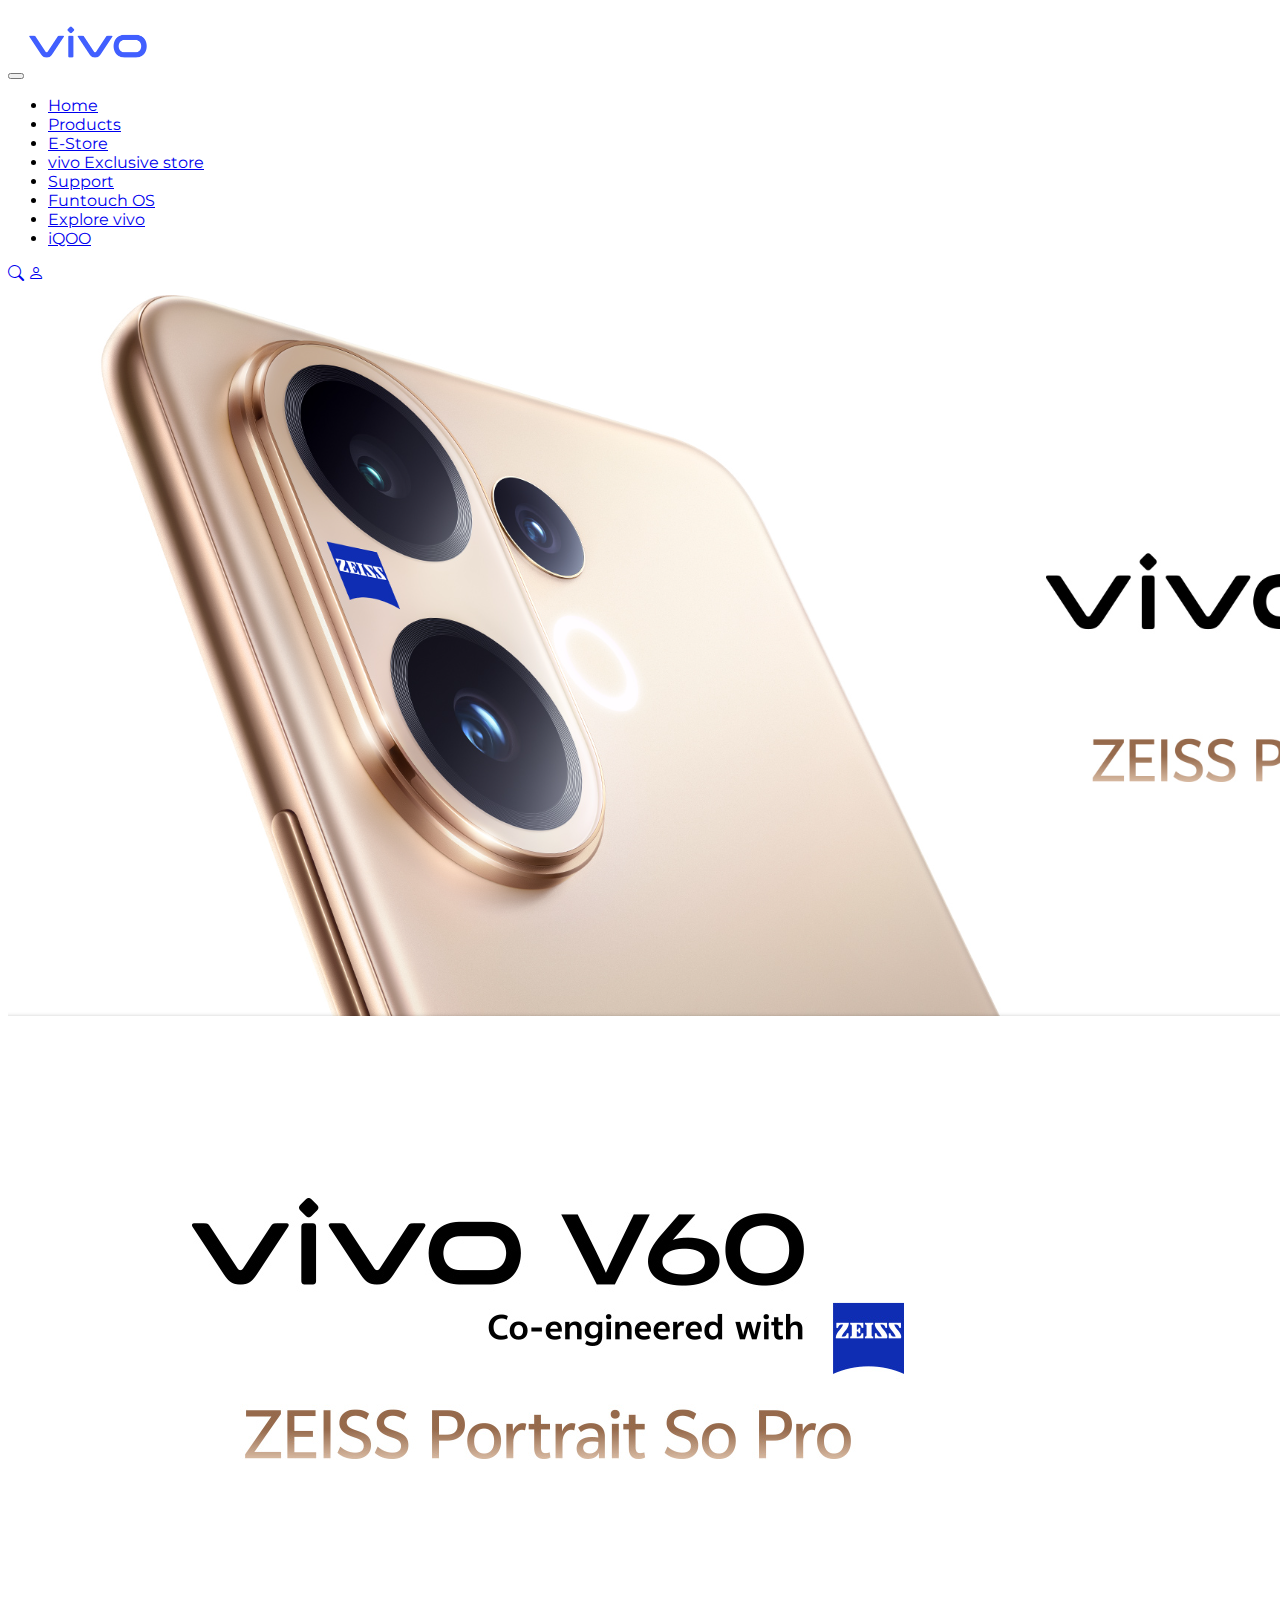
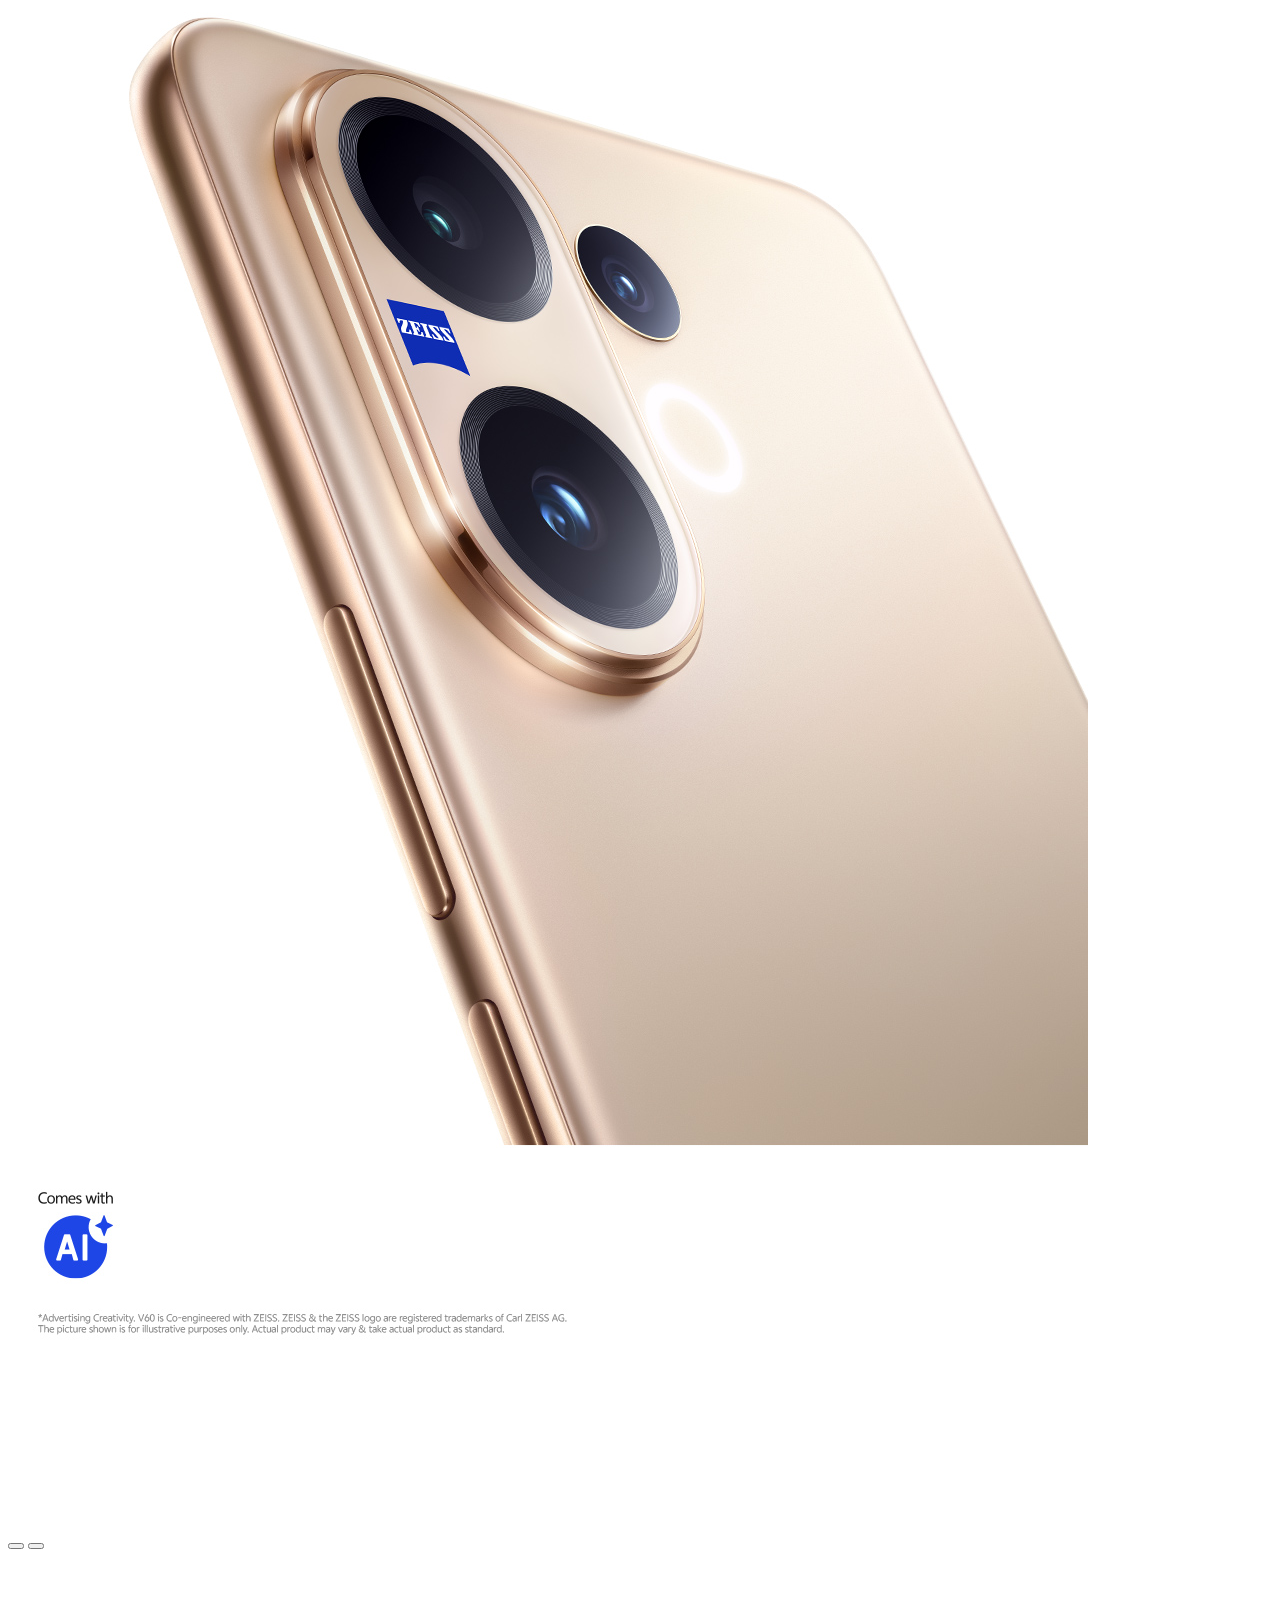
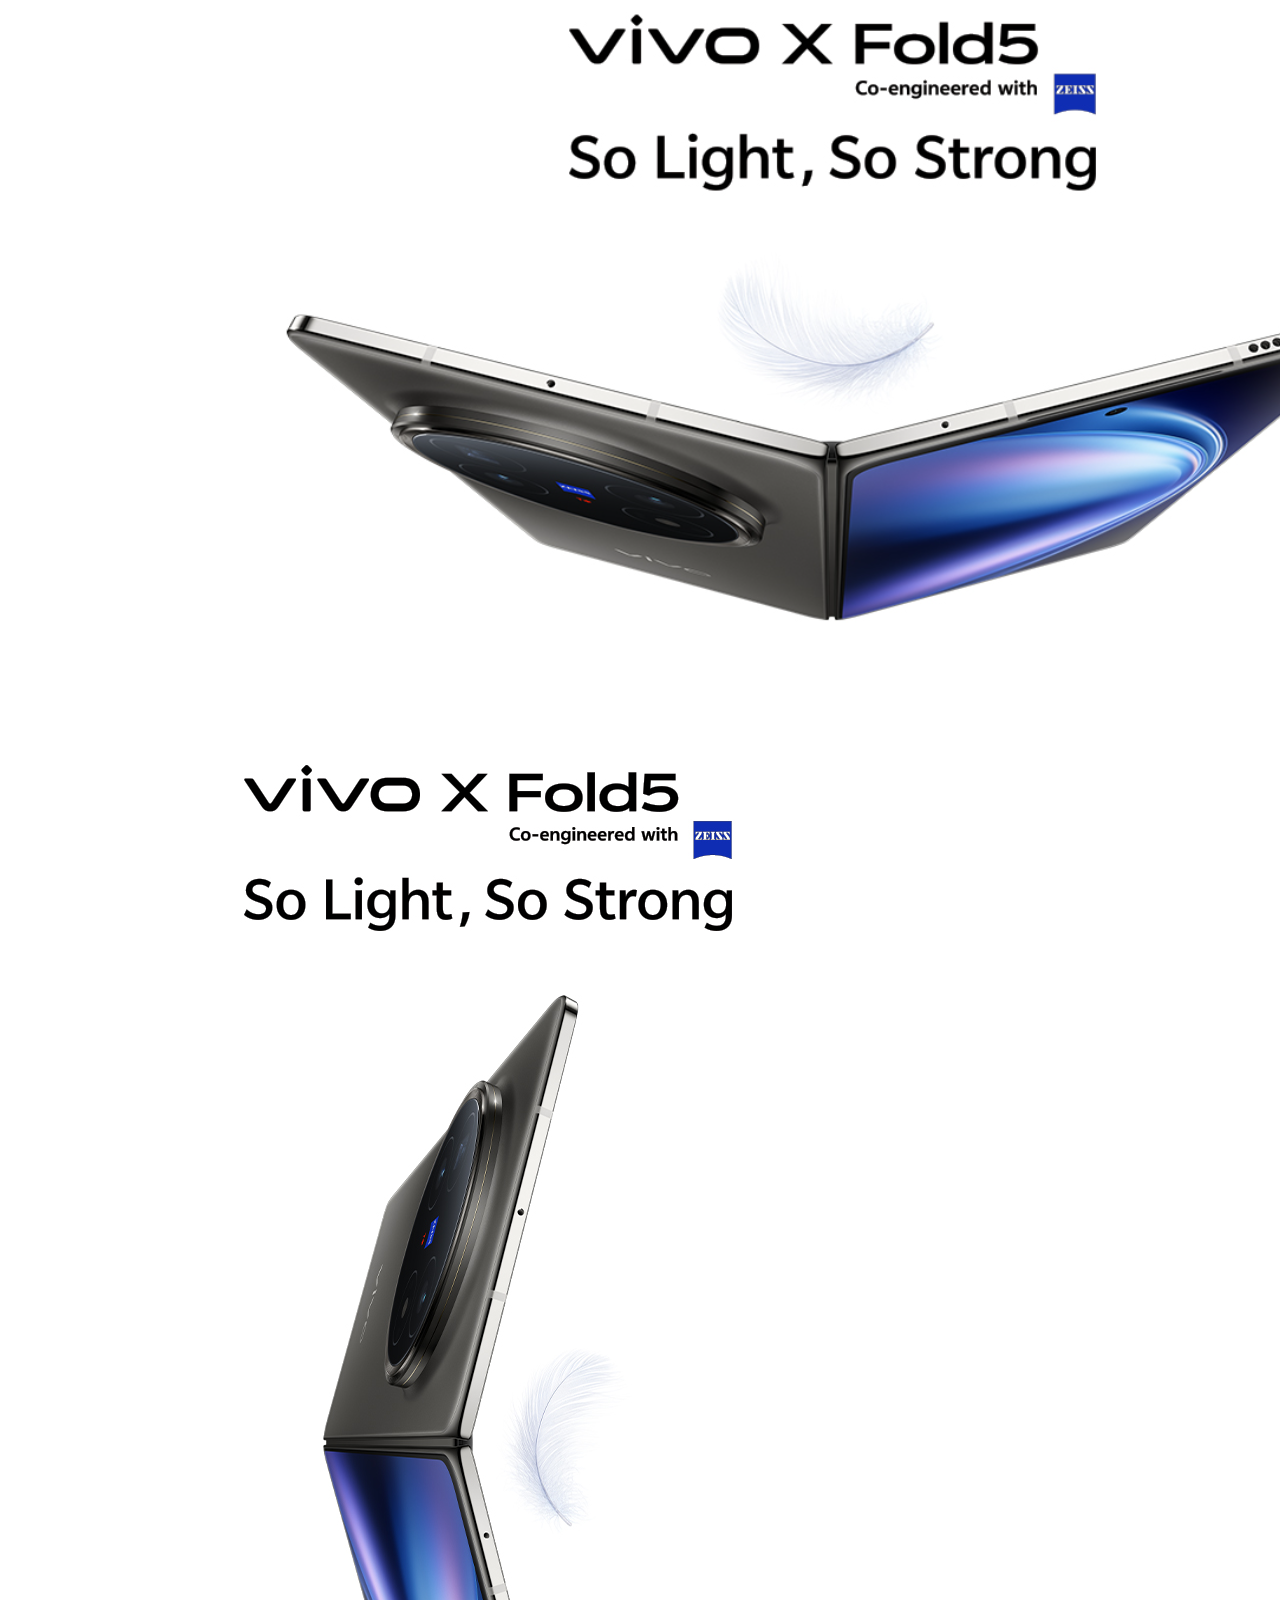
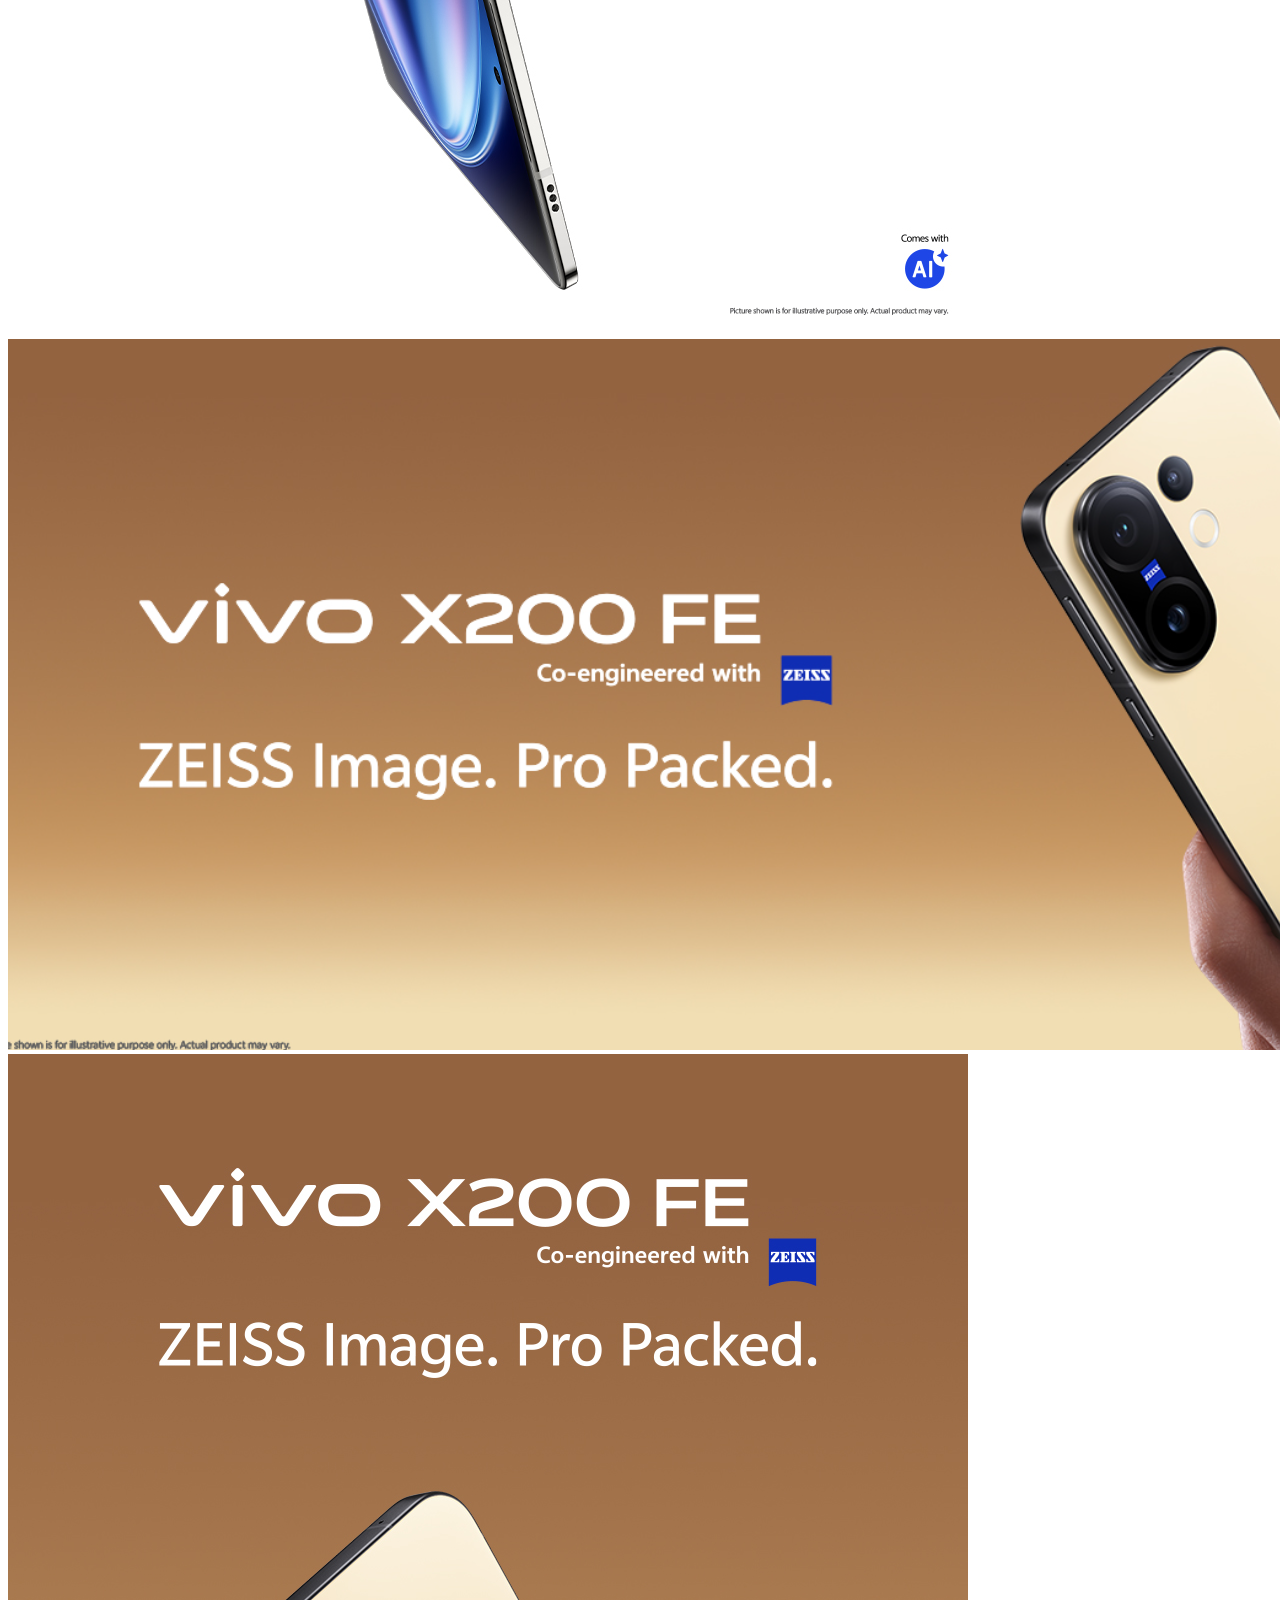
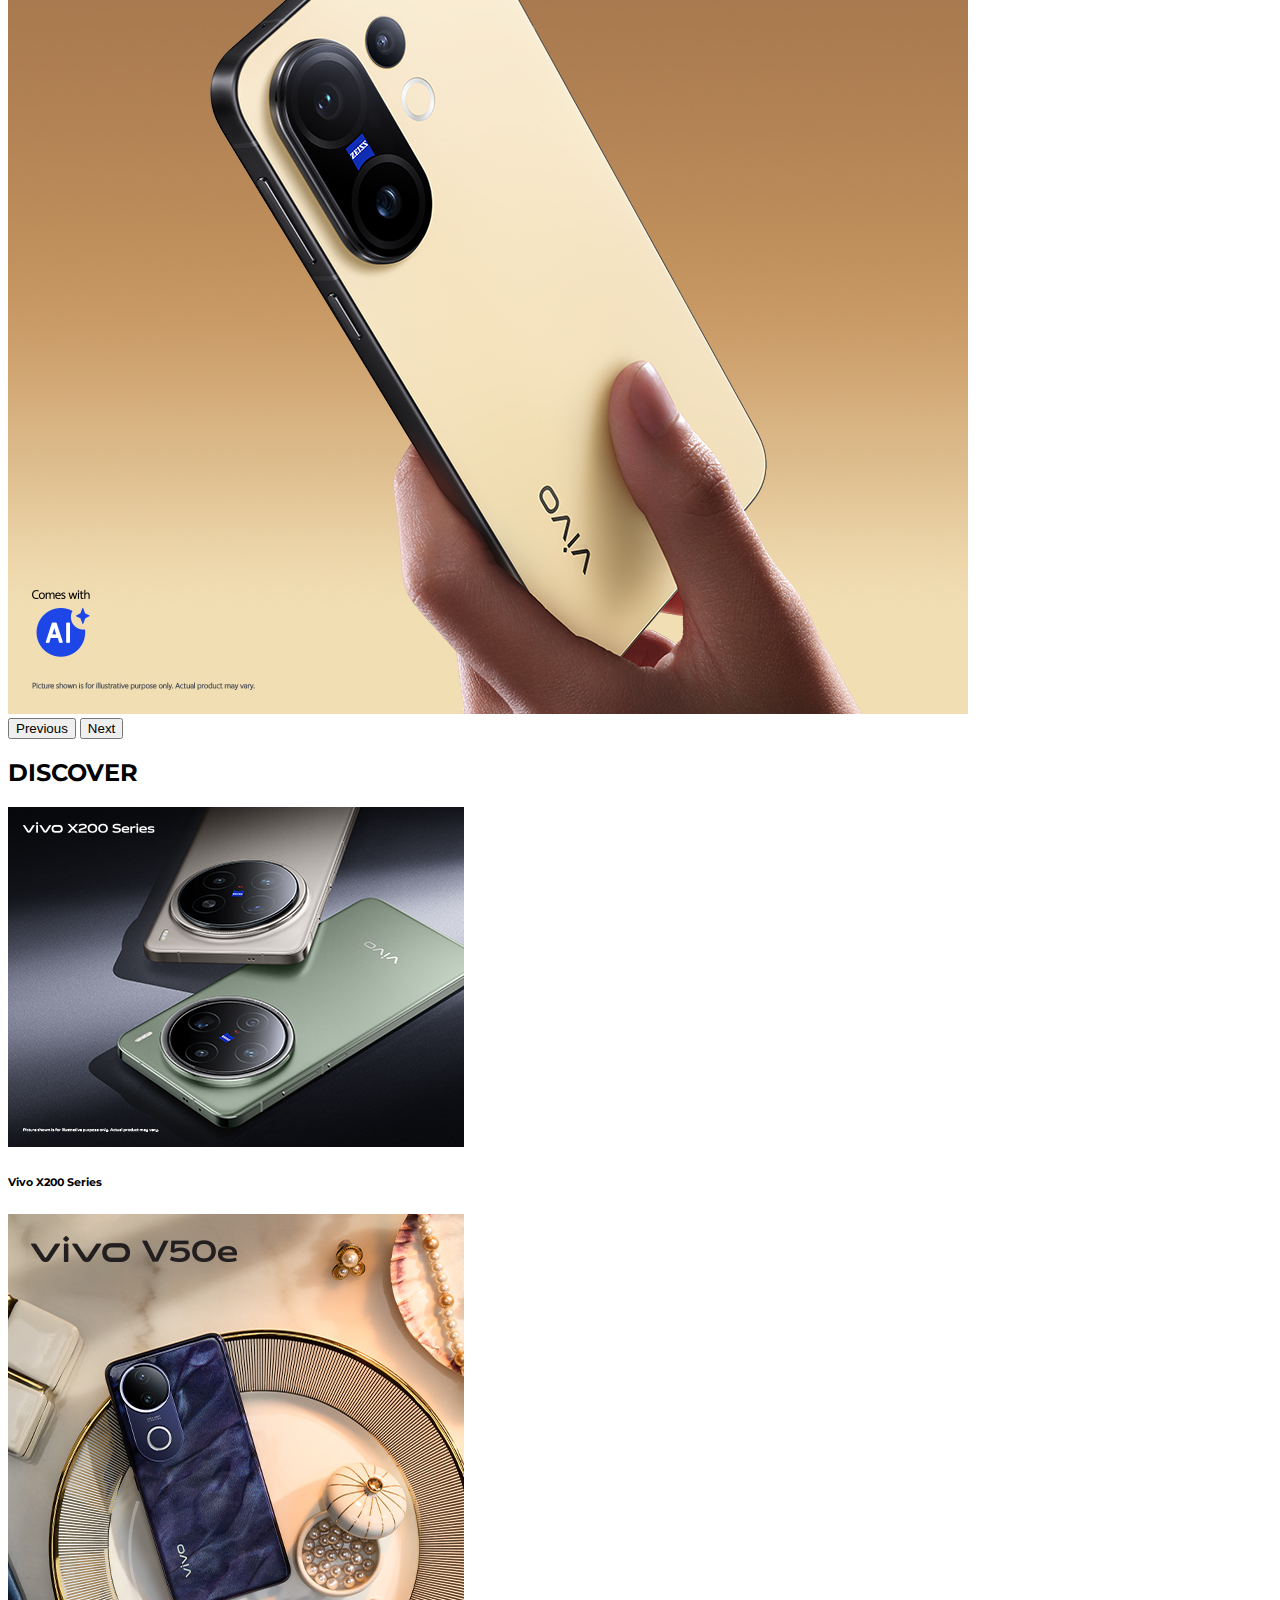
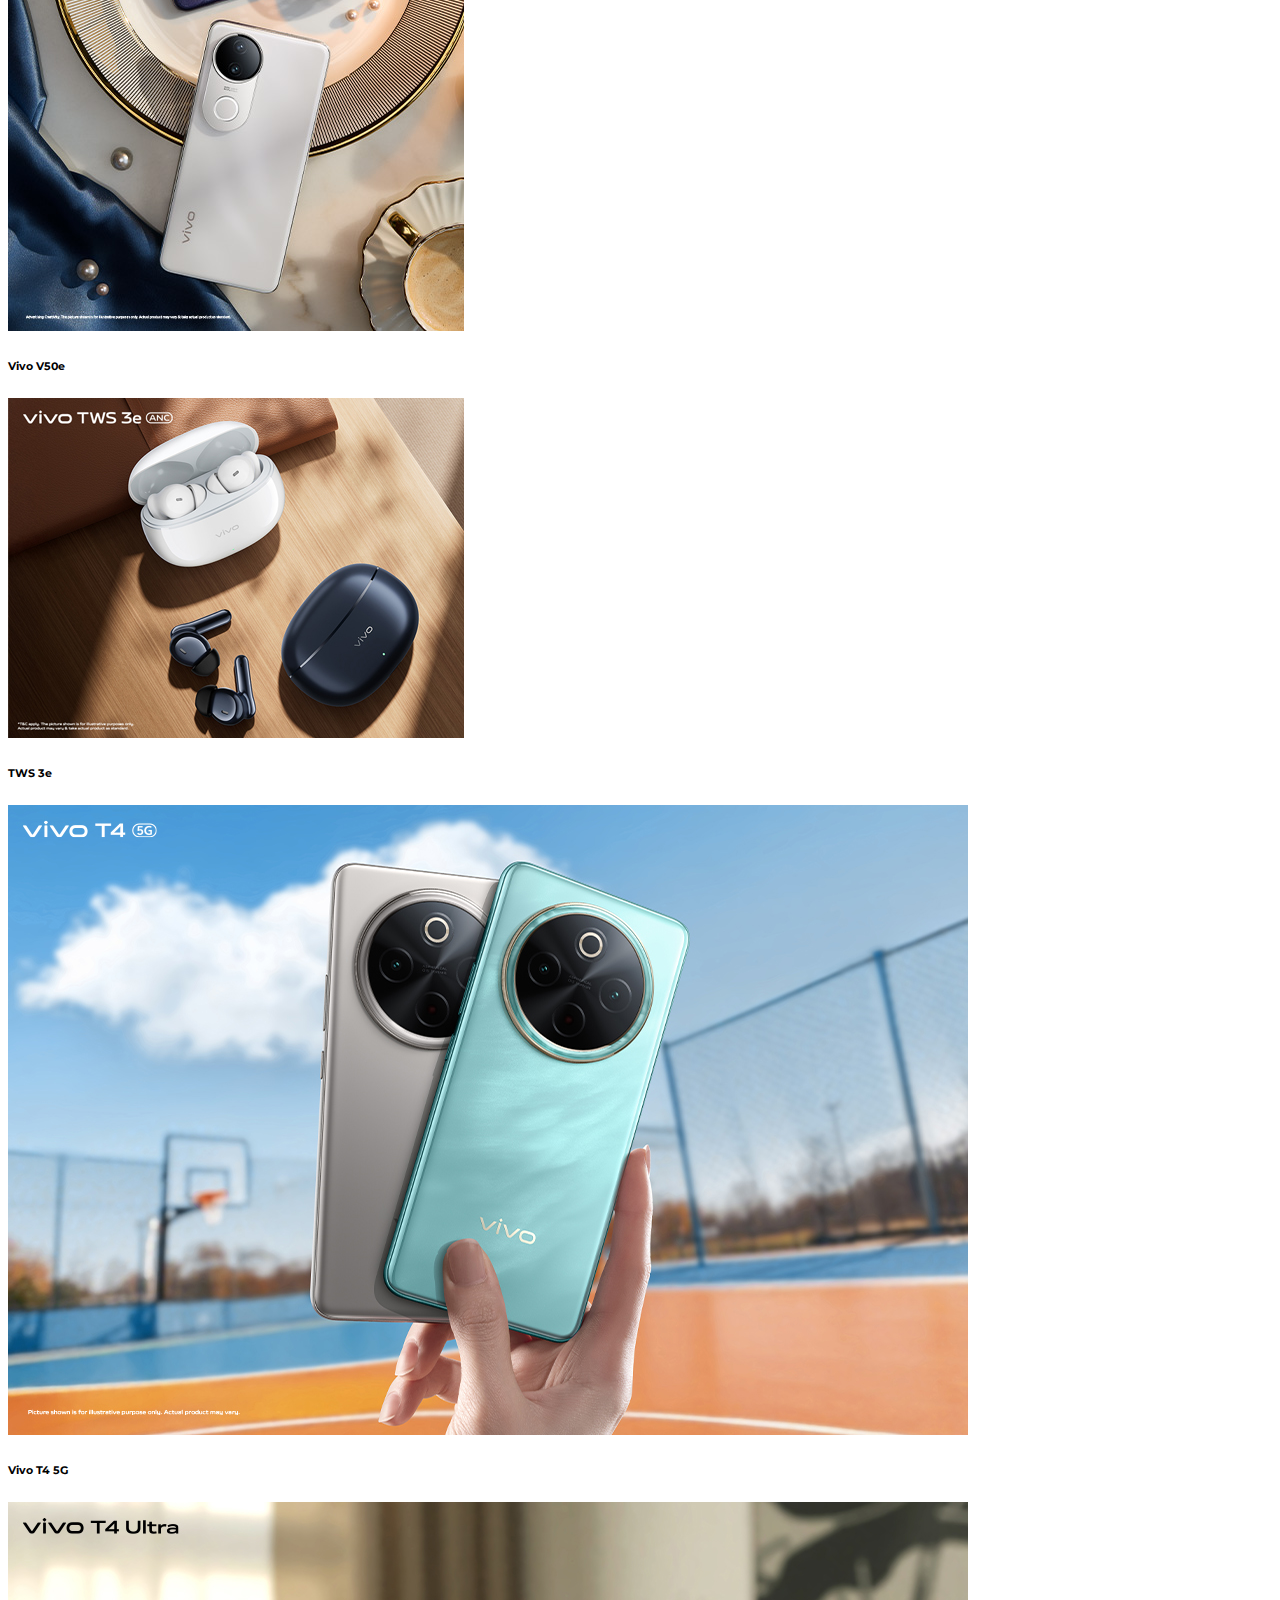
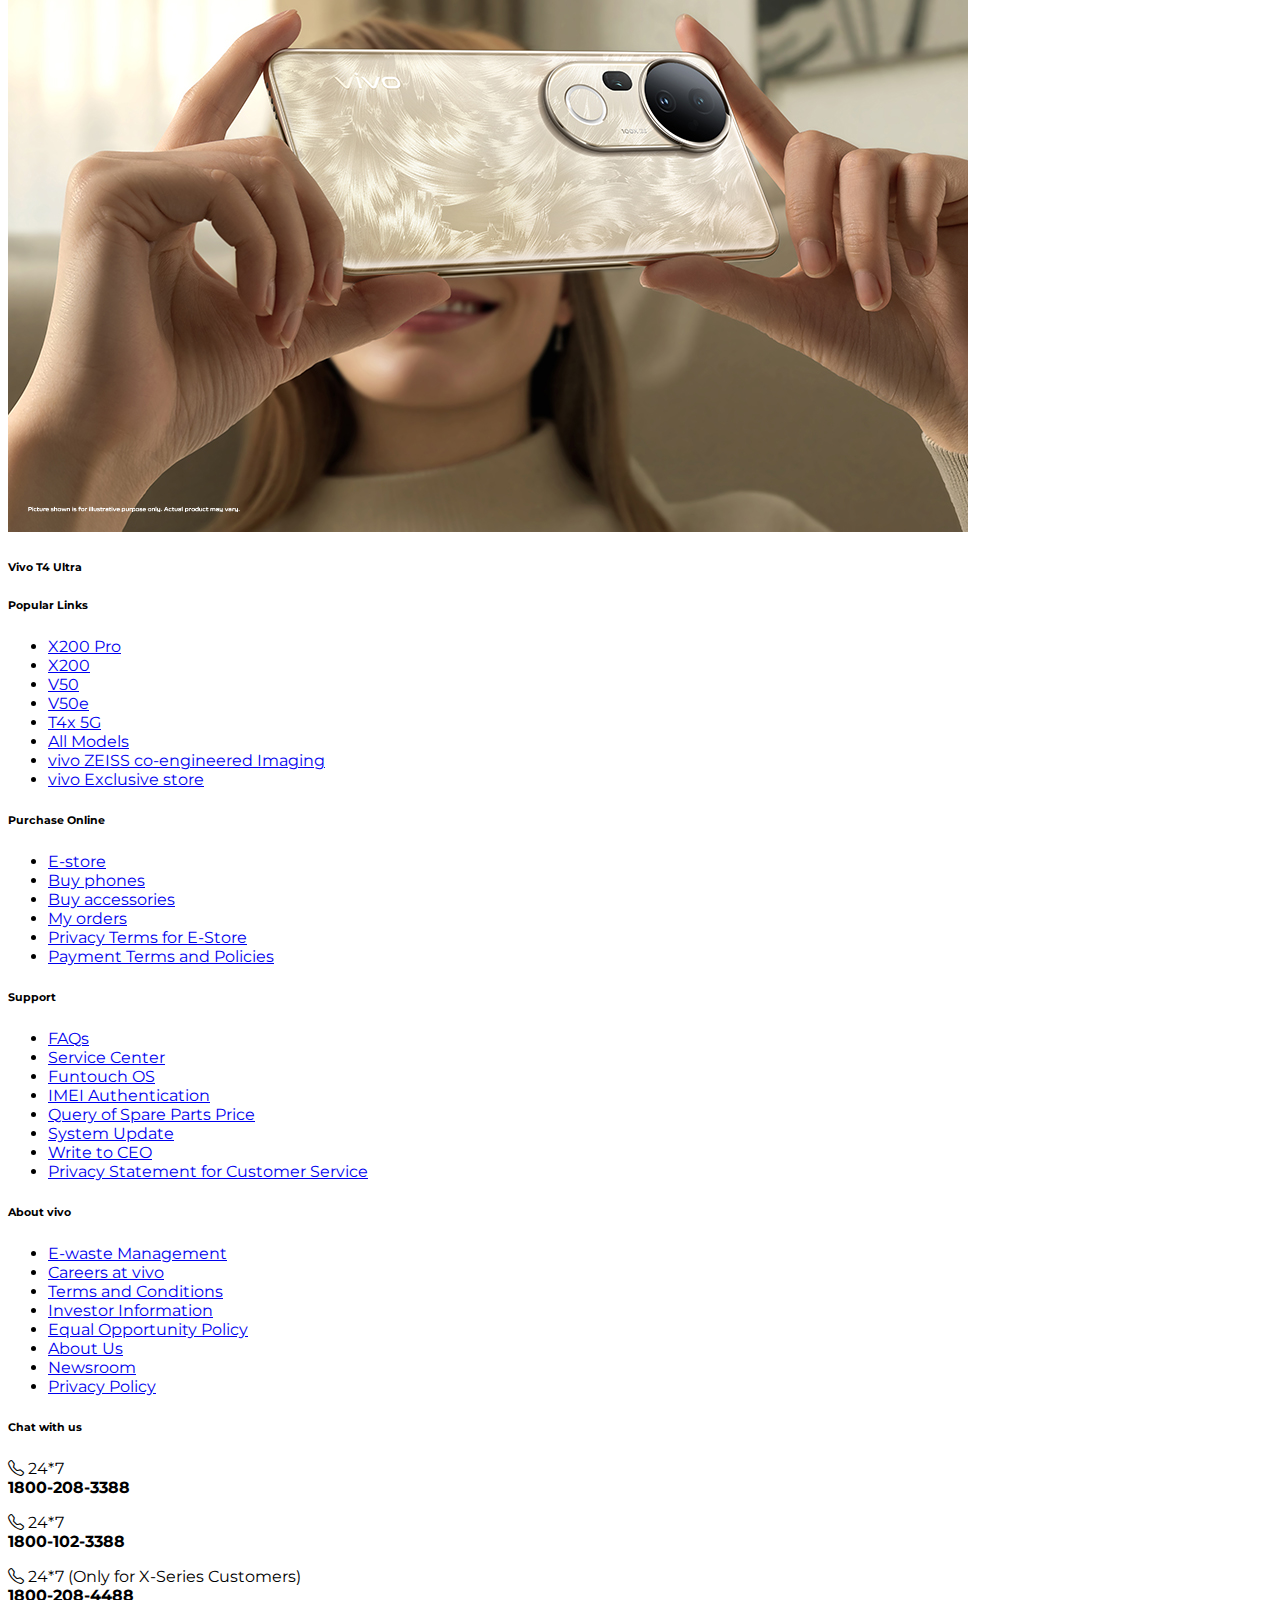
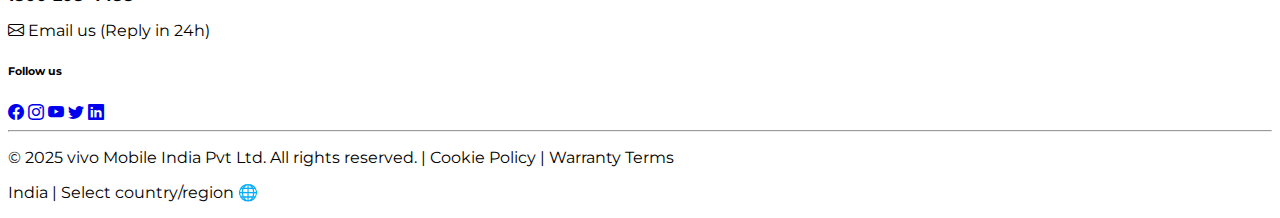
<file: index.html>
<!DOCTYPE html>
<html lang="en">
  <head>
    <meta charset="utf-8" />
    <meta name="viewport" content="width=device-width, initial-scale=1" />
    <title>Bootstrap demo</title>
    <link rel="stylesheet" href="style.css" />

    <link
      href="https://cdn.jsdelivr.net/npm/bootstrap@5.3.8/dist/css/bootstrap.min.css"
      rel="stylesheet"
      integrity="sha384-sRIl4kxILFvY47J16cr9ZwB07vP4J8+LH7qKQnuqkuIAvNWLzeN8tE5YBujZqJLB"
      crossorigin="anonymous"
    />
    <link
      rel="stylesheet"
      href="https://cdn.jsdelivr.net/npm/bootstrap-icons/font/bootstrap-icons.css"
    />
    <link
      href="https://fonts.googleapis.com/css2?family=Montserrat:wght@500;600&display=swap"
      rel="stylesheet"
    />
  </head>
  <body>
    <section class="container-fluid" role="main">
      <section class="container">
        <nav class="navbar navbar-expand-lg bg-white fixed-top">
          <div class="container">
            <button
              class="navbar-toggler border-0"
              type="button"
              data-bs-toggle="collapse"
              data-bs-target="#navbarNav"
              aria-controls="navbarNav"
              aria-expanded="false"
              aria-label="Toggle navigation"
            >
              <span class="navbar-toggler-icon"></span>
            </button>

            <a class="navbar-brand fw-semibold fs-3 text-black" href="#">
              <img
                src="images/Vivo-Logo.png"
                class="logo text-black"
                alt="Vivo Logo"
              />
            </a>
            <div
              class="collapse navbar-collapse justify-content-center"
              id="navbarNav"
            >
              <ul class="navbar-nav gap-3">
                <li class="nav-item">
                  <a class="nav-link" href="index.html">Home</a>
                </li>
                <li class="nav-item">
                  <a class="nav-link" href="product.html">Products</a>
                </li>
                <li class="nav-item">
                  <a class="nav-link" href="E-Store.html">E-Store</a>
                </li>
                <li class="nav-item">
                  <a class="nav-link" href="#">vivo Exclusive store</a>
                </li>
               
                <li class="nav-item">
                  <a class="nav-link" href="support.html">Support</a>
                </li>
                <li class="nav-item">
                  <a
                    class="nav-link"
                    href="https://www.vivo.com/in/funtouch?_gl=1*vpe51*_ga*Nzc2ODcyMzQ4LjE3NTY0NDg0NjQ.*_ga_68BLCXM546*czE3NTk0MDg1MjckbzIxJGcxJHQxNzU5NDExMDA1JGozMSRsMCRoMA.."
                    >Funtouch OS</a
                  >
                </li>
                <li class="nav-item">
                  <a class="nav-link" href="Explore.html">Explore vivo</a>
                </li>
                <li class="nav-item"><a class="nav-link" href="https://www.iqoo.com/in">iQOO</a></li>
              </ul>
            </div>

            <div class="d-flex align-items-center gap-3">
              <a href="#" class="nav-link"><i class="bi bi-search fs-4"></i></a>
              <a href="#" class="nav-link"><i class="bi bi-person fs-4"></i></a>
            </div>
          </div>
        </nav>
      </section>

      <section class="mt-5 pt-4">
        <div class="container text-center h-100">
          <img
            src="images/desk1.png"
            class="img-fluid d-none d-md-block"
            alt="Desktop version"
          />
          <img
            src="images/1.jpg"
            class="img-fluid d-block d-md-none"
            alt="Mobile version"
          />
        </div>
      </section>
      <section style="margin-top: 150px">
        <div
          id="carouselExampleCaptions"
          class="carousel slide"
          data-bs-ride="carousel"
          data-bs-interval="2000"
        >
          <div class="carousel-indicators">
            <button
              type="button"
              data-bs-target="#carouselExampleCaptions"
              data-bs-slide-to="0"
              class="active"
              aria-current="true"
              aria-label="Slide 1"
            ></button>
            <button
              type="button"
              data-bs-target="#carouselExampleCaptions"
              data-bs-slide-to="1"
              aria-label="Slide 2"
            ></button>
          </div>
          <div class="carousel-inner">
            <div class="carousel-item active">
              <img
                src="images/desk2.png"
                class="d-block w-100 img-fluid d-none d-md-block"
                alt="..."
              />

              <img
                src="images/2.jpg"
                class="d-block w-100 img-fluid d-block d-md-none"
                alt="..."
              />
            </div>
            <div class="carousel-item">
              <img
                src="images/desk3.png"
                class="d-block w-100 img-fluid d-none d-md-block"
                alt="..."
              />

              <img
                src="images/3.jpg"
                class="d-block w-100 img-fluid d-block d-md-none"
                alt="..."
              />
            </div>
          </div>
          <button
            class="carousel-control-prev"
            type="button"
            data-bs-target="#carouselExampleCaptions"
            data-bs-slide="prev"
          >
            <span
              class="carousel-control-prev-icon text-black"
              aria-hidden="true"
            ></span>
            <span class="visually-hidden">Previous</span>
          </button>
          <button
            class="carousel-control-next"
            type="button"
            data-bs-target="#carouselExampleCaptions"
            data-bs-slide="next"
          >
            <span
              class="carousel-control-next-icon text-black"
              aria-hidden="true"
            ></span>
            <span class="visually-hidden">Next</span>
          </button>
        </div>
      </section>

      <section class="container my-5">
        <h2 class="fw-bold mb-4">DISCOVER</h2>
        <div class="row g-4">
          <div class="col-md-4">
            <div class="card border-0 shadow-sm h-100 rounded-4">
              <img
                src="images/4.jpg"
                class="card-img-top rounded-4"
                alt="Vivo X200 Series"
              />
              <div class="card-body">
                <h6 class="card-title">Vivo X200 Series</h6>
              </div>
            </div>
          </div>
          <div class="col-md-4">
            <div class="card border-0 shadow-sm h-100 rounded-4">
              <img
                src="images/6.jpg"
                class="card-img-top rounded-4"
                alt="Vivo V50e"
              />
              <div class="card-body"><h6 class="card-title">Vivo V50e</h6></div>
            </div>
          </div>
          <div class="col-md-4">
            <div class="card border-0 shadow-sm h-100 rounded-4">
              <img
                src="images/7.jpg"
                class="card-img-top rounded-4"
                alt="TWS 3e"
              />
              <div class="card-body"><h6 class="card-title">TWS 3e</h6></div>
            </div>
          </div>
          <div class="col-md-4">
            <div class="card border-0 shadow-sm h-100 rounded-4">
              <img
                src="images/8.jpg"
                class="card-img-top rounded-4"
                alt="Vivo T4 5G"
              />
              <div class="card-body">
                <h6 class="card-title">Vivo T4 5G</h6>
              </div>
            </div>
          </div>
          <div class="col-md-8">
            <div class="card border-0 shadow-sm h-100 rounded-4">
              <img
                src="images/9.jpg"
                class="card-img-top rounded-4"
                alt="Vivo T4 Ultra"
              />
              <div class="card-body">
                <h6 class="card-title">Vivo T4 Ultra</h6>
              </div>
            </div>
          </div>
        </div>
      </section>
    </section>
   <footer class="bg-dark text-light pt-5">
  <div class="container">
    <div class="row">
      <div class="col-md-2 col-6 mb-4">
        <h6 class="mb-3">Popular Links</h6>
        <ul class="list-unstyled">
          <li><a href="#" class="text-decoration-none text-light">X200 Pro</a></li>
          <li><a href="#" class="text-decoration-none text-light">X200</a></li>
          <li><a href="#" class="text-decoration-none text-light">V50</a></li>
          <li><a href="#" class="text-decoration-none text-light">V50e</a></li>
          <li><a href="#" class="text-decoration-none text-light">T4x 5G</a></li>
          <li><a href="#" class="text-decoration-none text-light">All Models</a></li>
          <li><a href="#" class="text-decoration-none text-light">vivo ZEISS co-engineered Imaging</a></li>
          <li><a href="#" class="text-decoration-none text-light">vivo Exclusive store</a></li>
        </ul>
      </div>
      <div class="col-md-2 col-6 mb-4">
        <h6 class="mb-3">Purchase Online</h6>
        <ul class="list-unstyled">
          <li><a href="#" class="text-decoration-none text-light">E-store</a></li>
          <li><a href="#" class="text-decoration-none text-light">Buy phones</a></li>
          <li><a href="#" class="text-decoration-none text-light">Buy accessories</a></li>
          <li><a href="#" class="text-decoration-none text-light">My orders</a></li>
          <li><a href="#" class="text-decoration-none text-light">Privacy Terms for E-Store</a></li>
          <li><a href="#" class="text-decoration-none text-light">Payment Terms and Policies</a></li>
        </ul>
      </div>
      <div class="col-md-2 col-6 mb-4">
        <h6 class="mb-3">Support</h6>
        <ul class="list-unstyled">
          <li><a href="#" class="text-decoration-none text-light">FAQs</a></li>
          <li><a href="#" class="text-decoration-none text-light">Service Center</a></li>
          <li><a href="#" class="text-decoration-none text-light">Funtouch OS</a></li>
          <li><a href="#" class="text-decoration-none text-light">IMEI Authentication</a></li>
          <li><a href="#" class="text-decoration-none text-light">Query of Spare Parts Price</a></li>
          <li><a href="#" class="text-decoration-none text-light">System Update</a></li>
          <li><a href="#" class="text-decoration-none text-light">Write to CEO</a></li>
          <li><a href="#" class="text-decoration-none text-light">Privacy Statement for Customer Service</a></li>
        </ul>
      </div>
      <div class="col-md-2 col-6 mb-4">
        <h6 class="mb-3">About vivo</h6>
        <ul class="list-unstyled">
          <li><a href="#" class="text-decoration-none text-light">E-waste Management</a></li>
          <li><a href="#" class="text-decoration-none text-light">Careers at vivo</a></li>
          <li><a href="#" class="text-decoration-none text-light">Terms and Conditions</a></li>
          <li><a href="#" class="text-decoration-none text-light">Investor Information</a></li>
          <li><a href="#" class="text-decoration-none text-light">Equal Opportunity Policy</a></li>
          <li><a href="#" class="text-decoration-none text-light">About Us</a></li>
          <li><a href="#" class="text-decoration-none text-light">Newsroom</a></li>
          <li><a href="#" class="text-decoration-none text-light">Privacy Policy</a></li>
        </ul>
      </div>
      <div class="col-md-4 col-12 mb-4">
        <h6 class="mb-3">Chat with us</h6>
        <p class="mb-1"><i class="bi bi-telephone"></i> 24*7 <br><strong>1800-208-3388</strong></p>
        <p class="mb-1"><i class="bi bi-telephone"></i> 24*7 <br><strong>1800-102-3388</strong></p>
        <p class="mb-1"><i class="bi bi-telephone"></i> 24*7 (Only for X-Series Customers) <br><strong>1800-208-4488</strong></p>
        <p class="mb-3"><i class="bi bi-envelope"></i> Email us (Reply in 24h)</p>
        <h6 class="mb-2">Follow us</h6>
        <div class="d-flex gap-3">
          <a href="#"><i class="bi bi-facebook text-light fs-5"></i></a>
          <a href="#"><i class="bi bi-instagram text-light fs-5"></i></a>
          <a href="#"><i class="bi bi-youtube text-light fs-5"></i></a>
          <a href="#"><i class="bi bi-twitter text-light fs-5"></i></a>
          <a href="#"><i class="bi bi-linkedin text-light fs-5"></i></a>
        </div>
      </div>
    </div>
    <hr class="border-secondary my-4">
    <div class="d-flex flex-column flex-md-row justify-content-between small text-center text-md-start">
      <p class="mb-2 mb-md-0">© 2025 vivo Mobile India Pvt Ltd. All rights reserved. | Cookie Policy | Warranty Terms</p>
      <p class="mb-0">India | Select country/region 🌐</p>
    </div>
  </div>
</footer>

    <script src="https://cdn.jsdelivr.net/npm/bootstrap@5.3.8/dist/js/bootstrap.bundle.min.js"></script>
  </body>
</html>
</file>
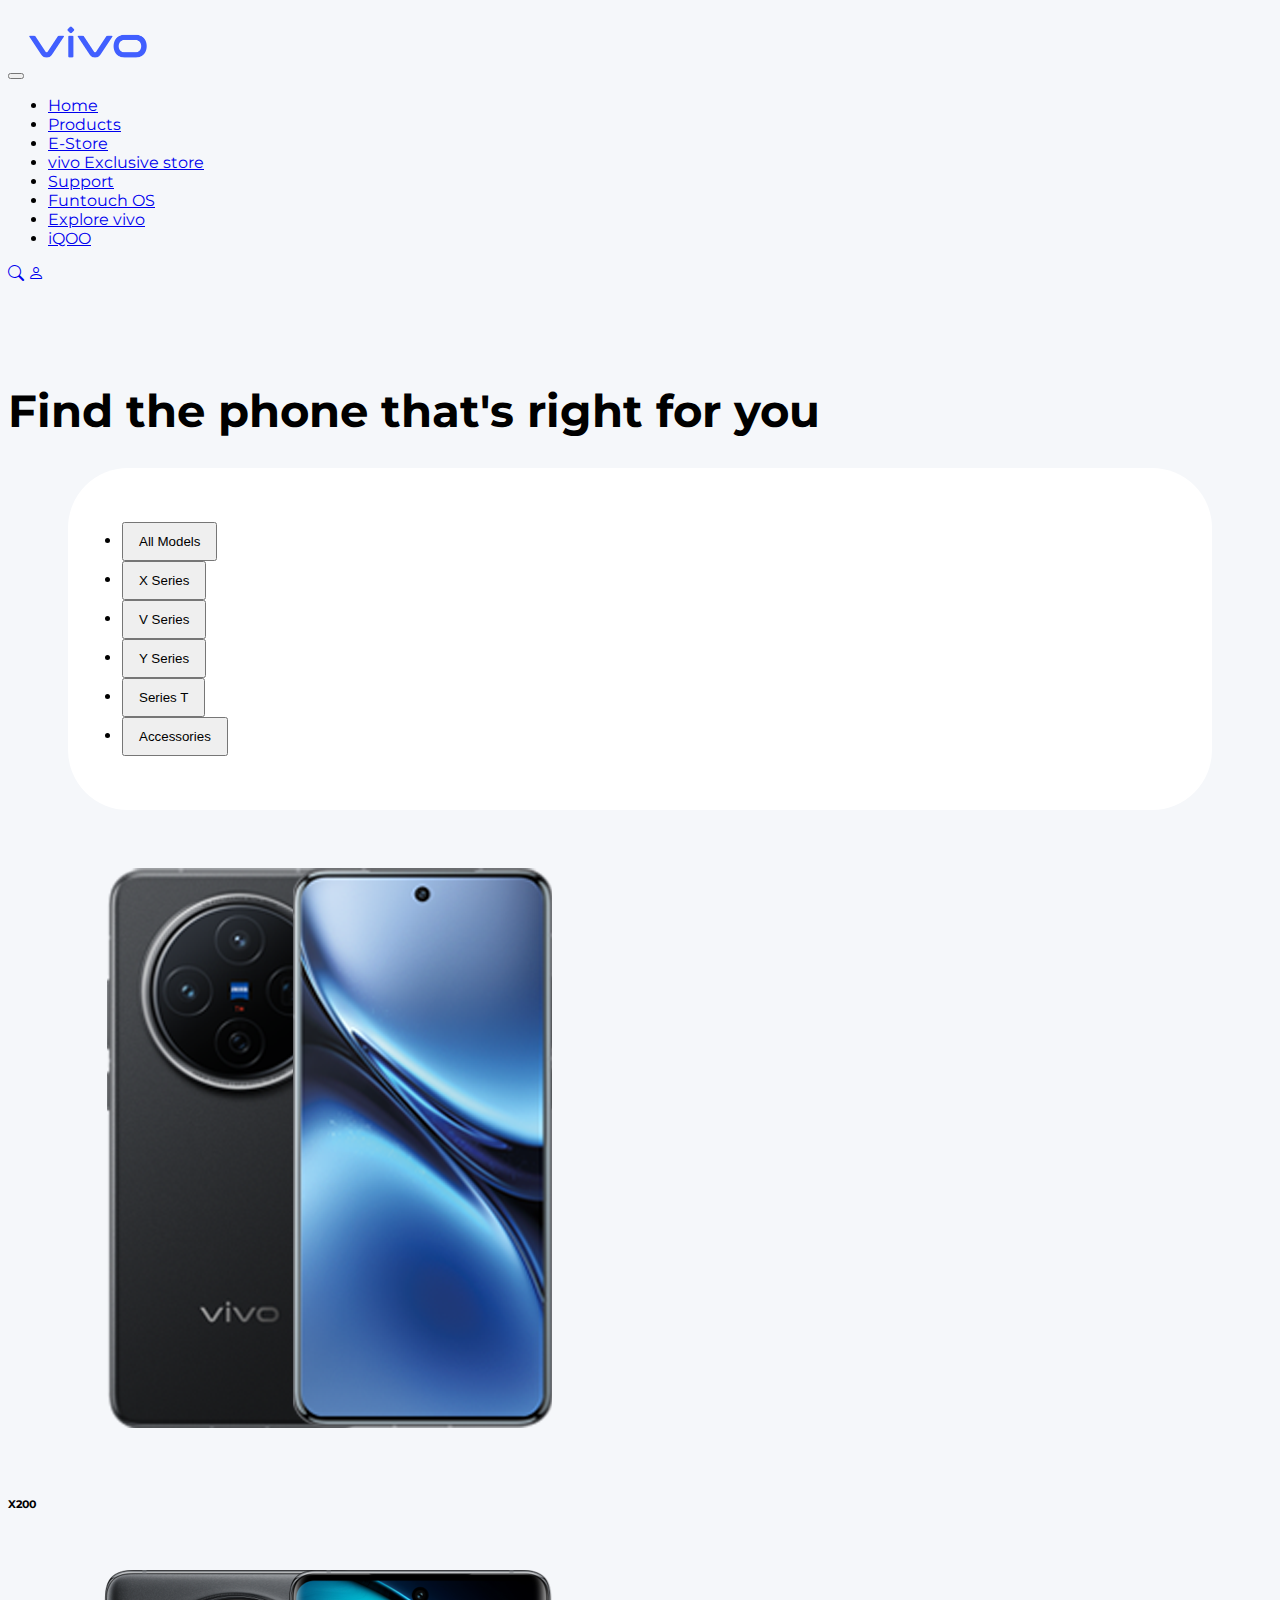
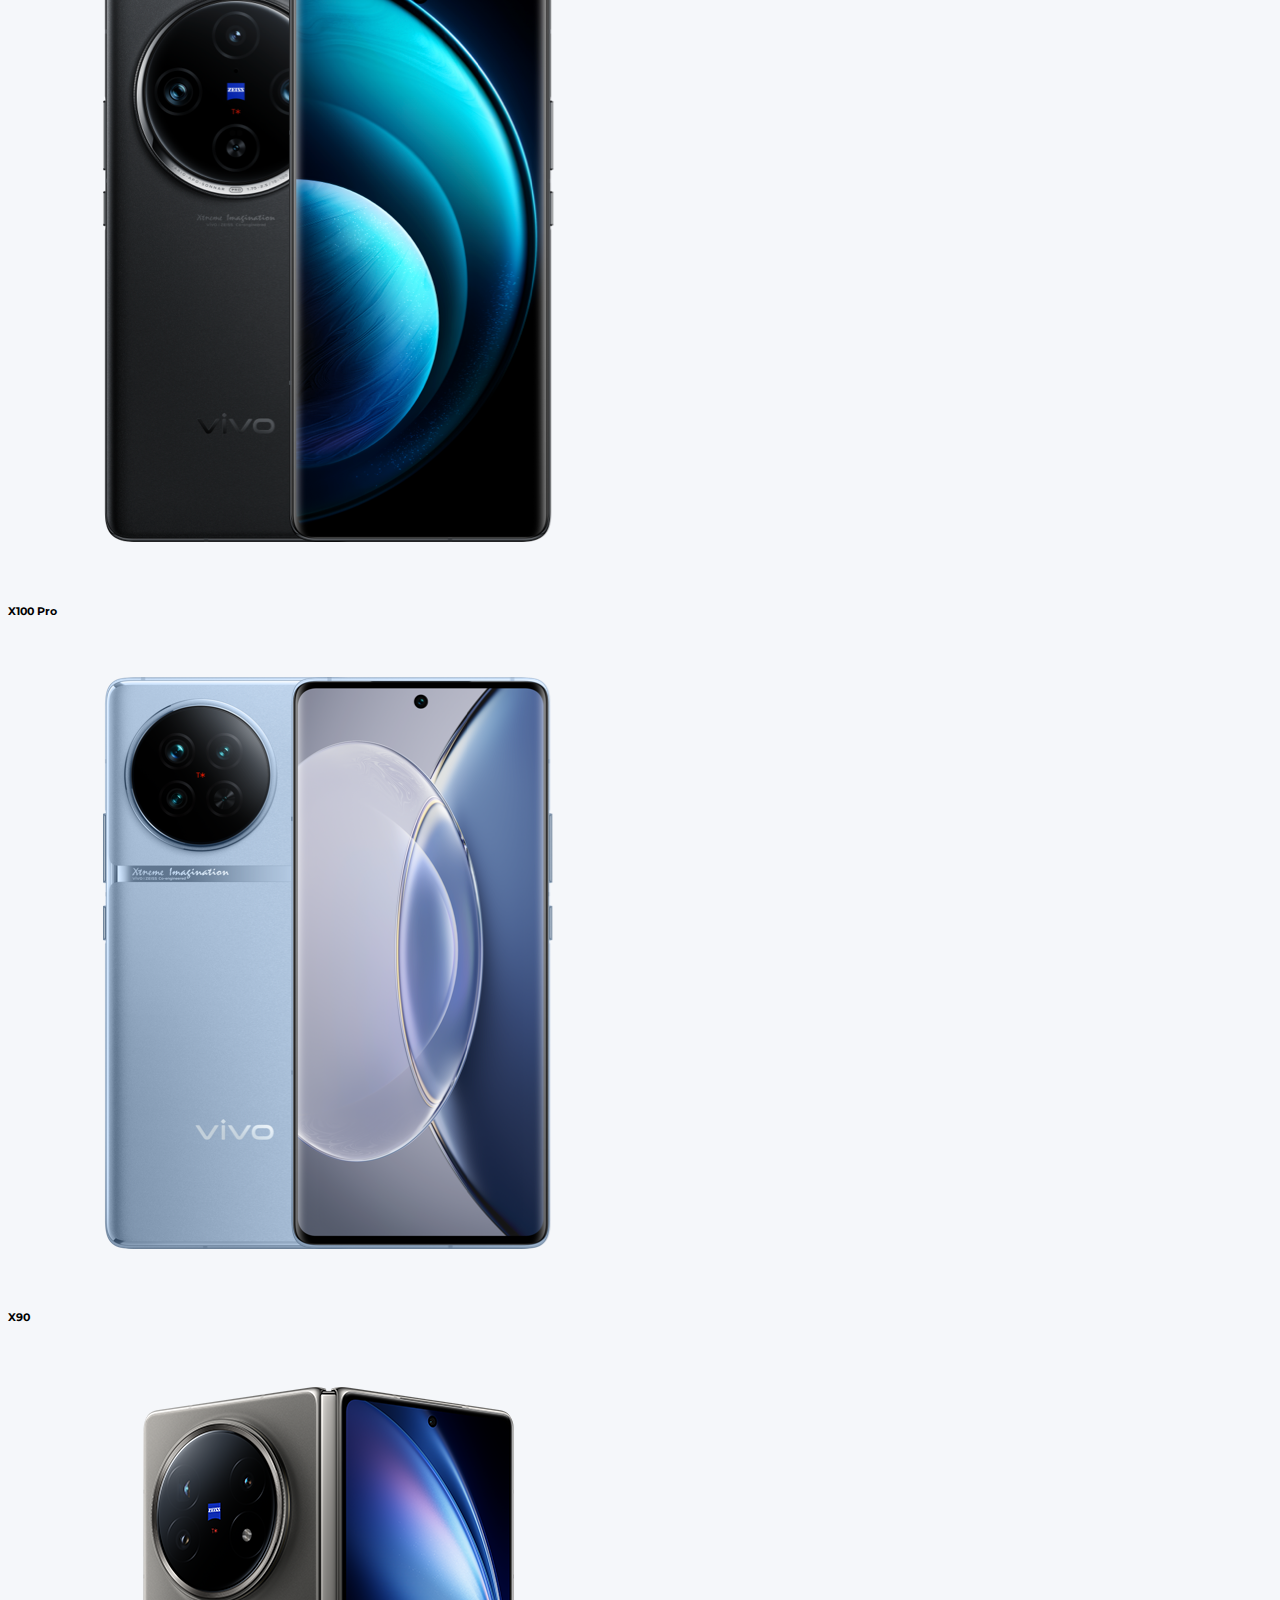
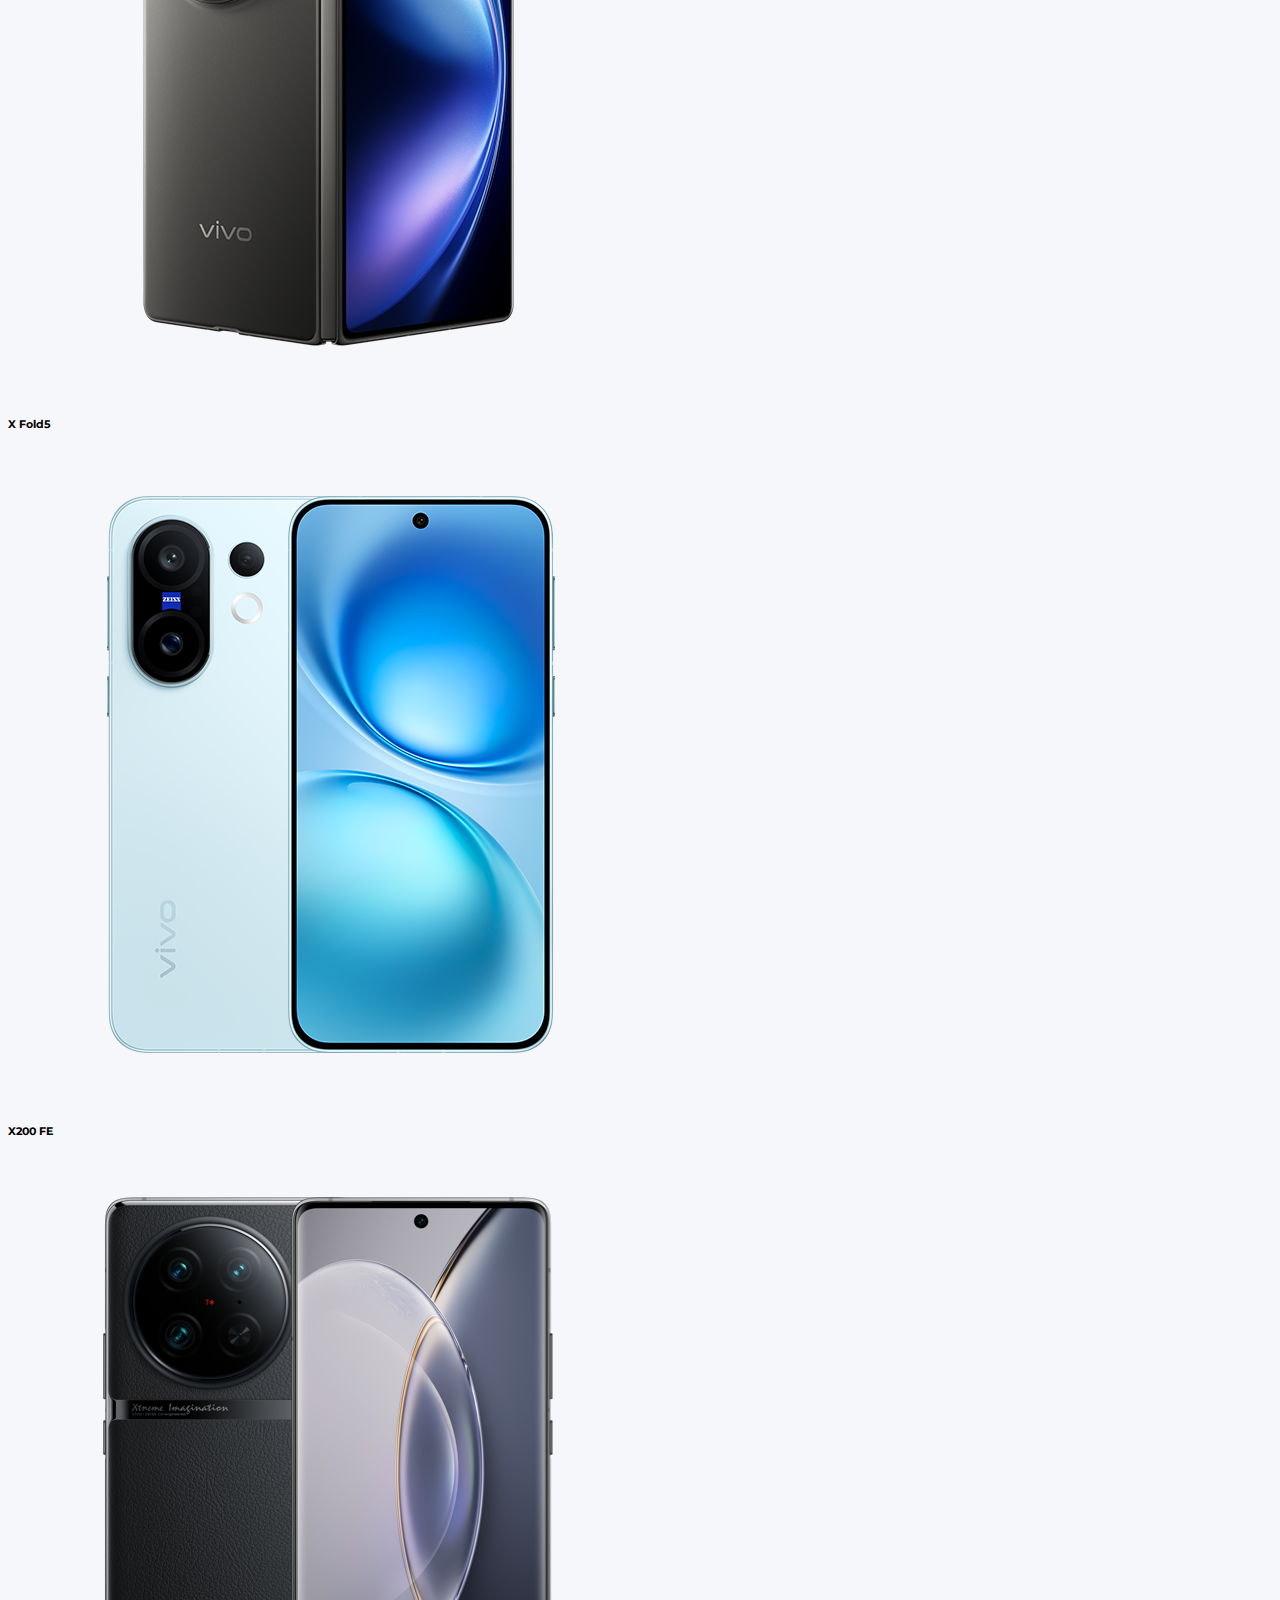
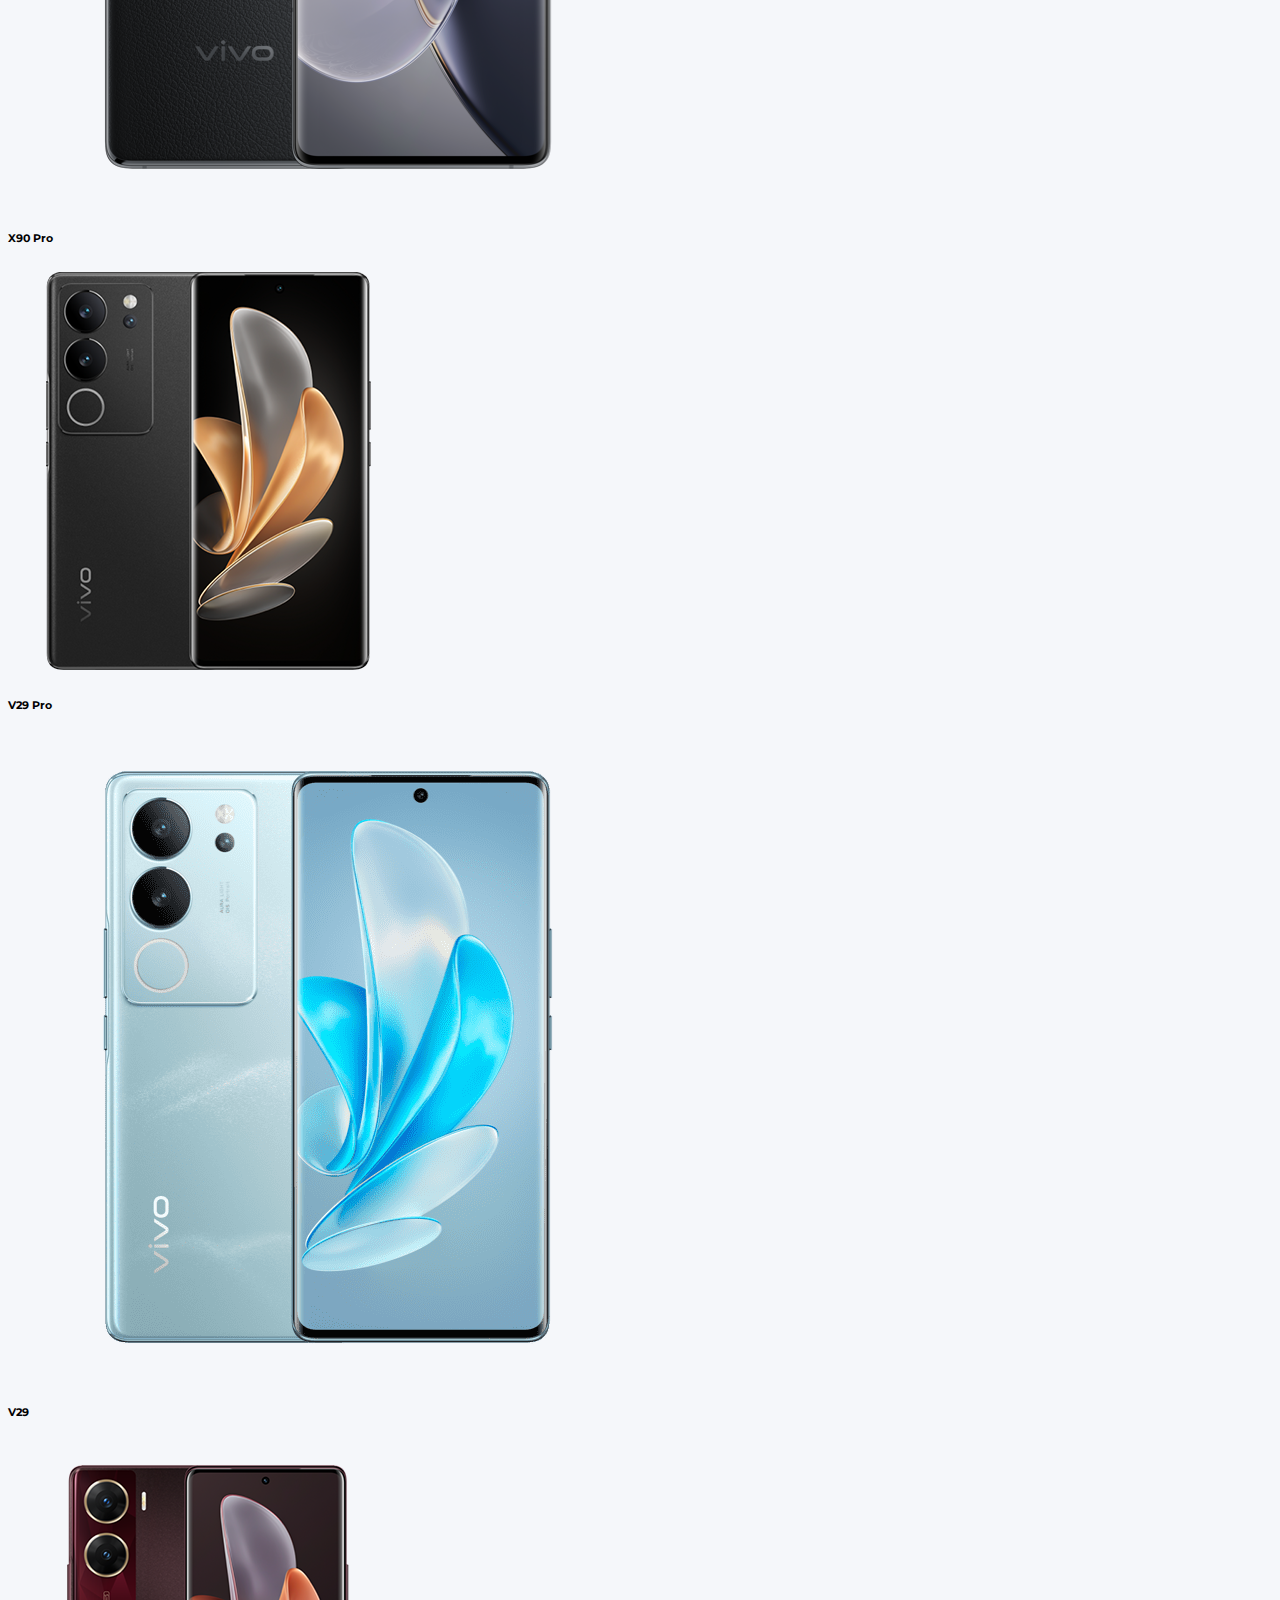
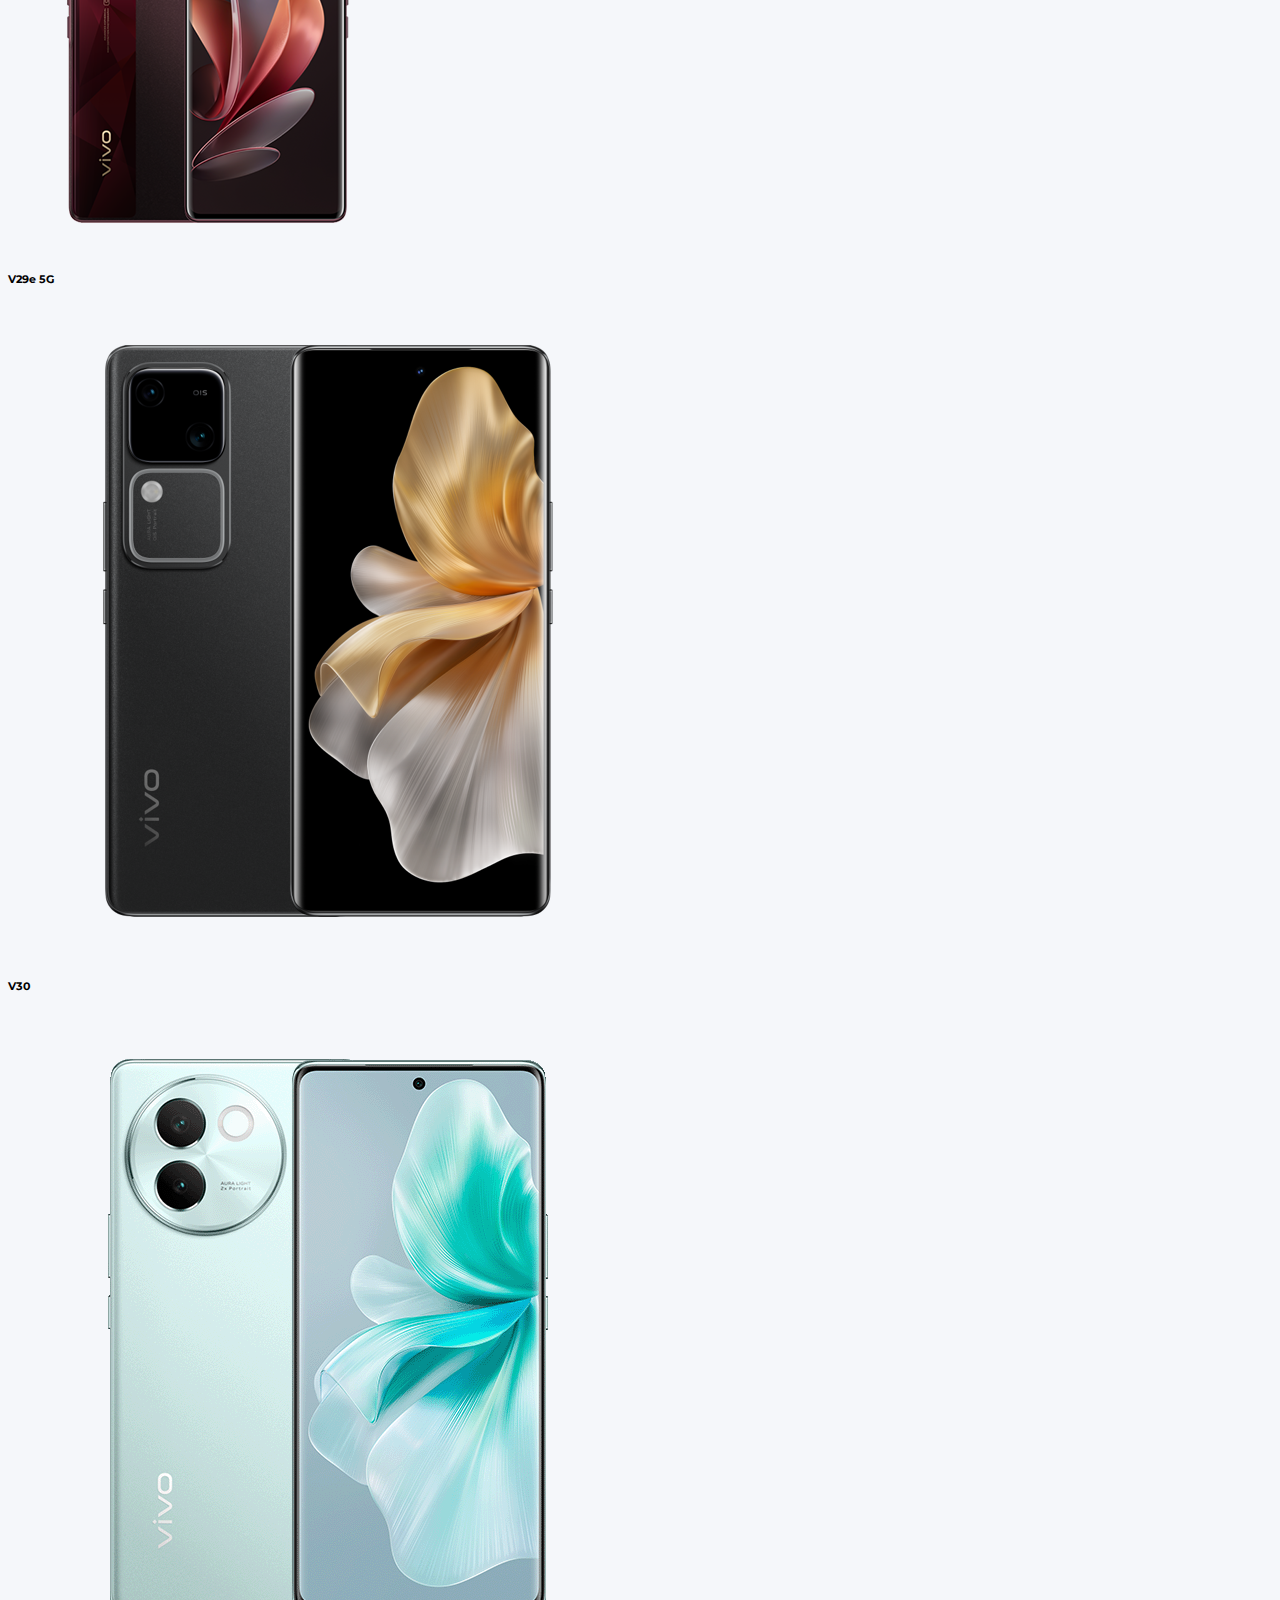
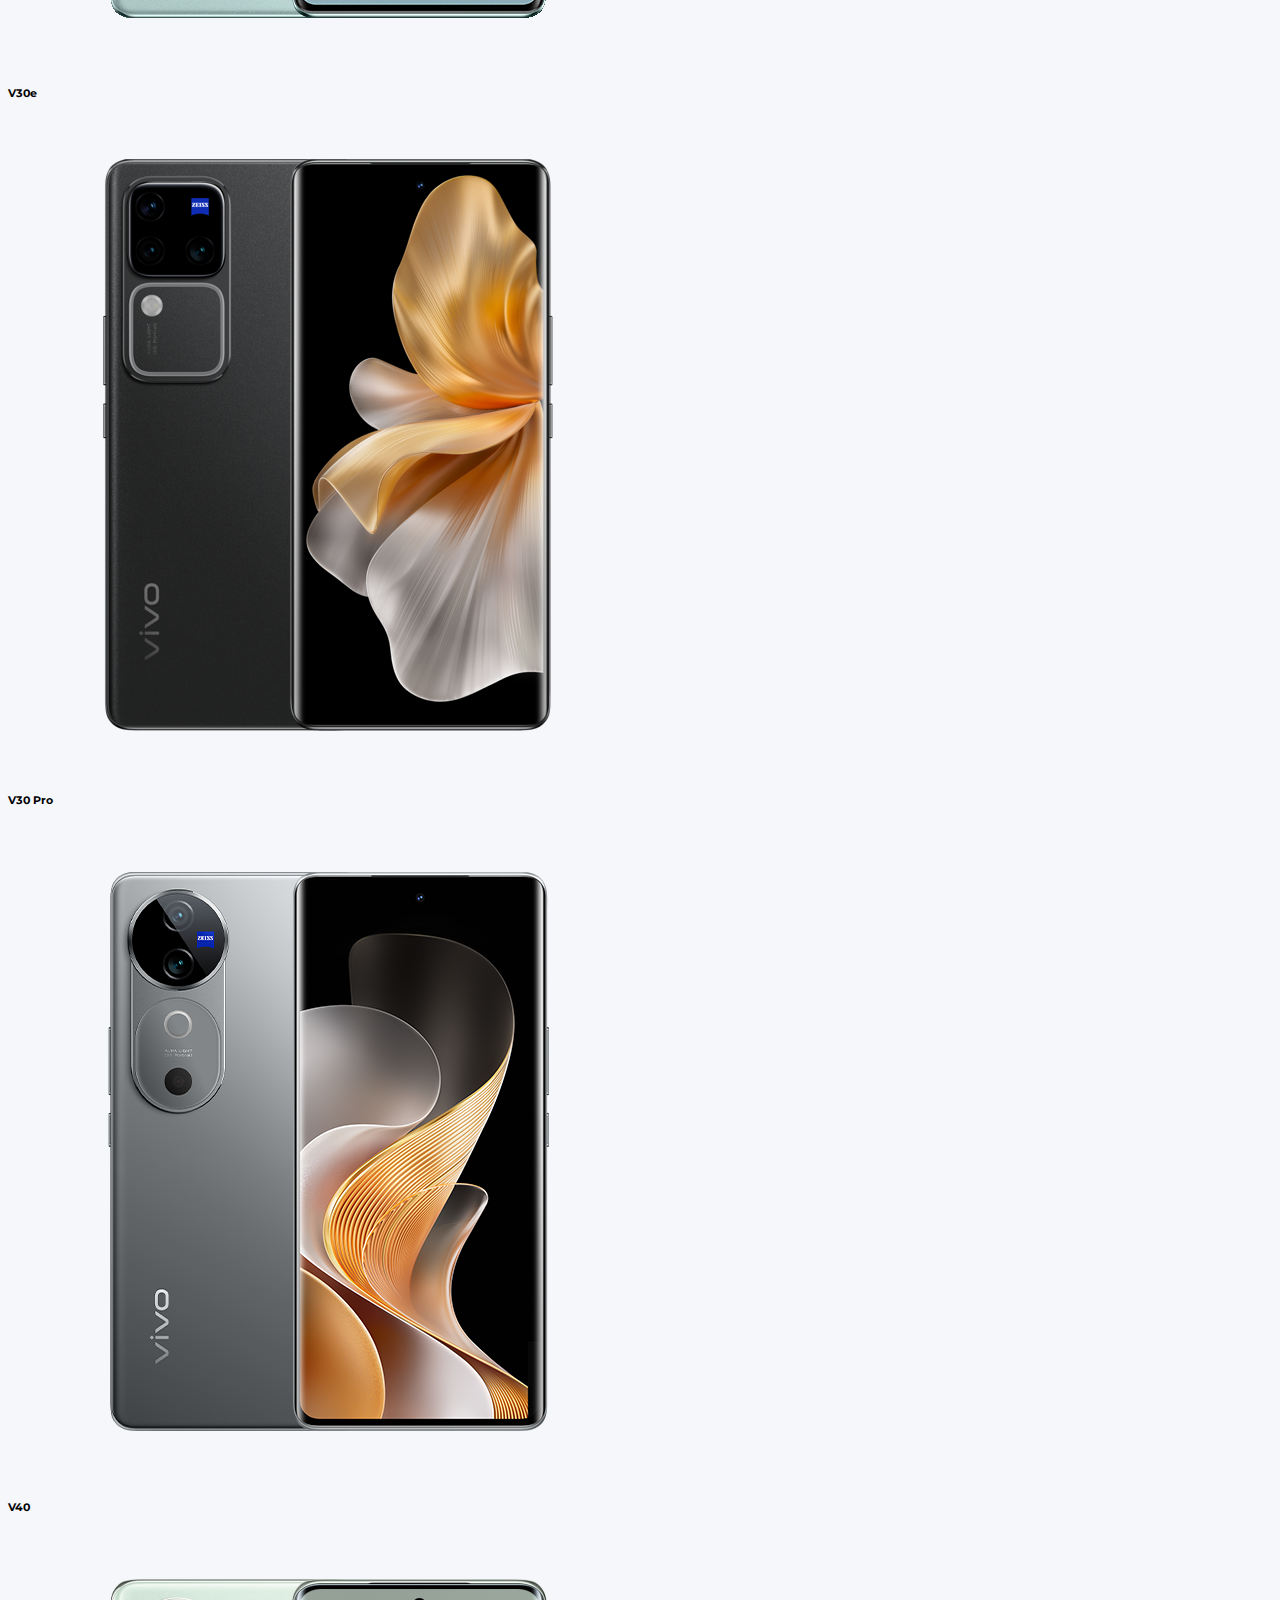
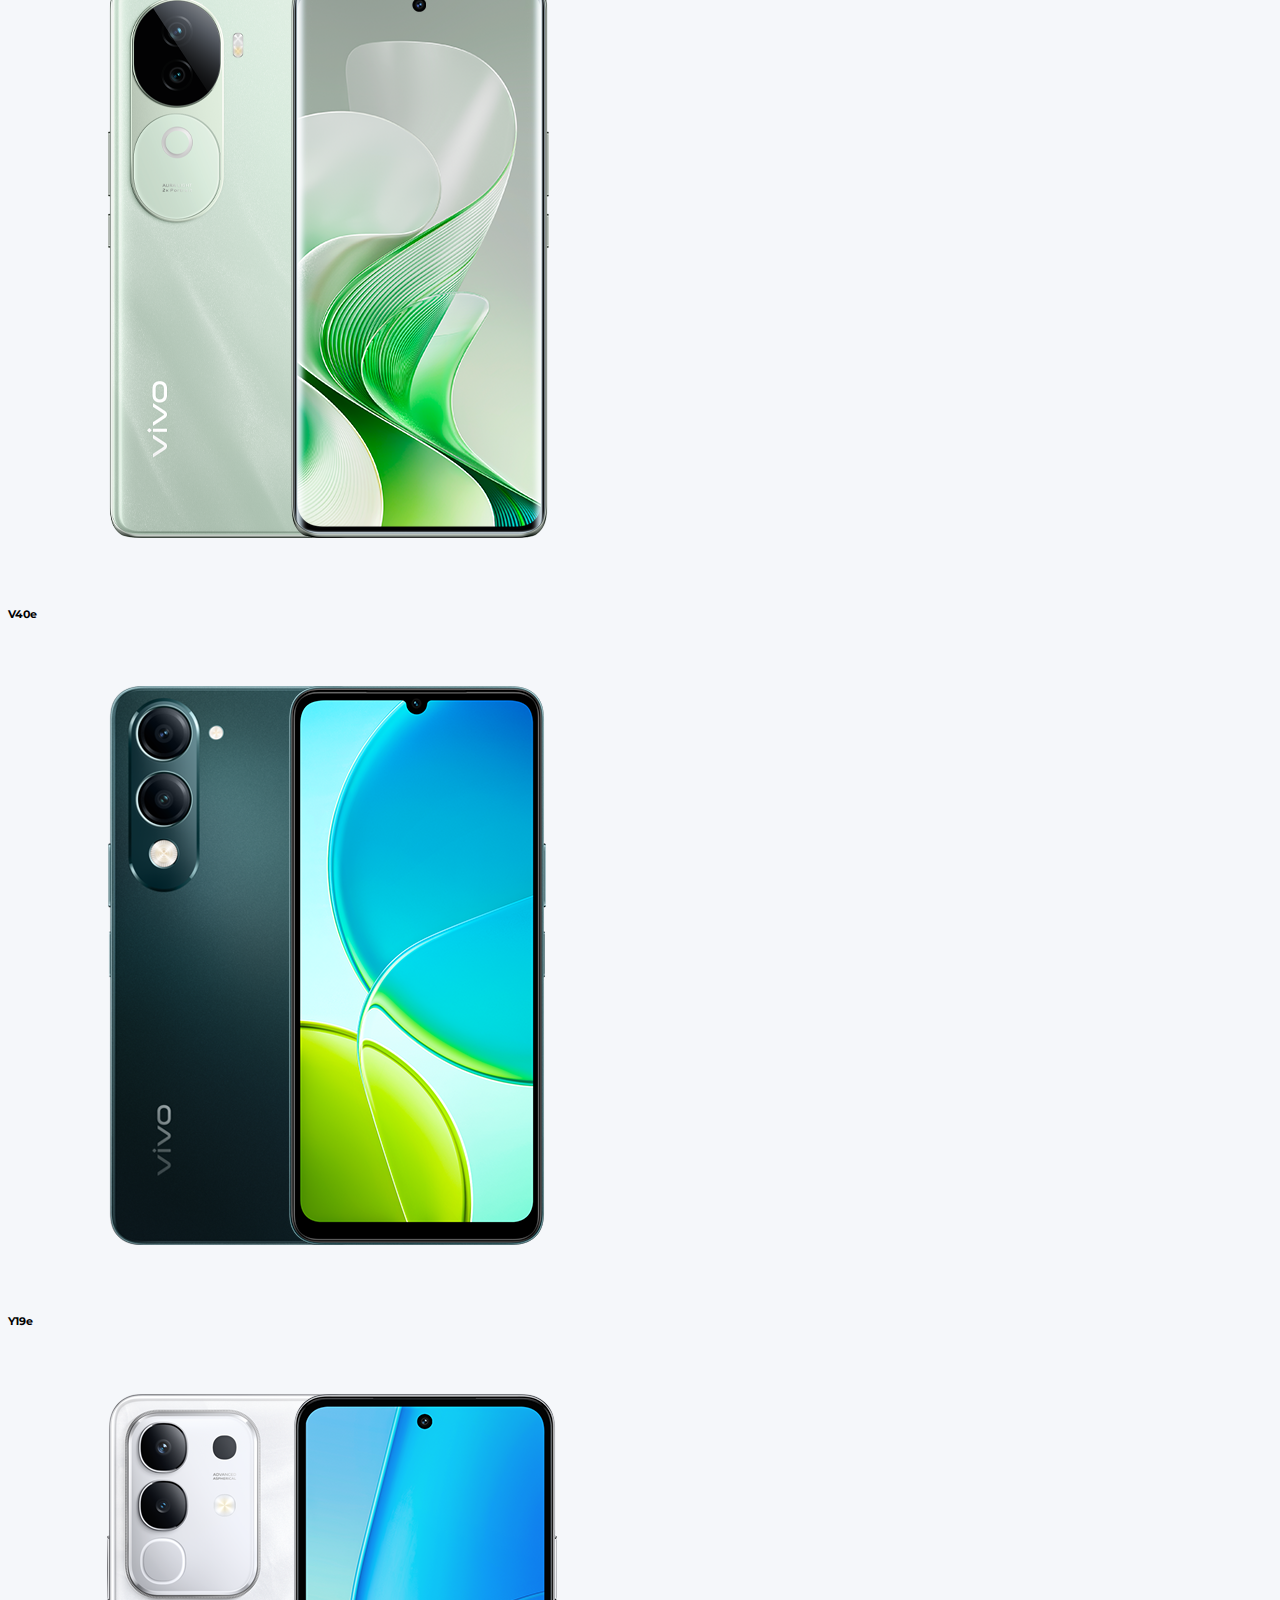
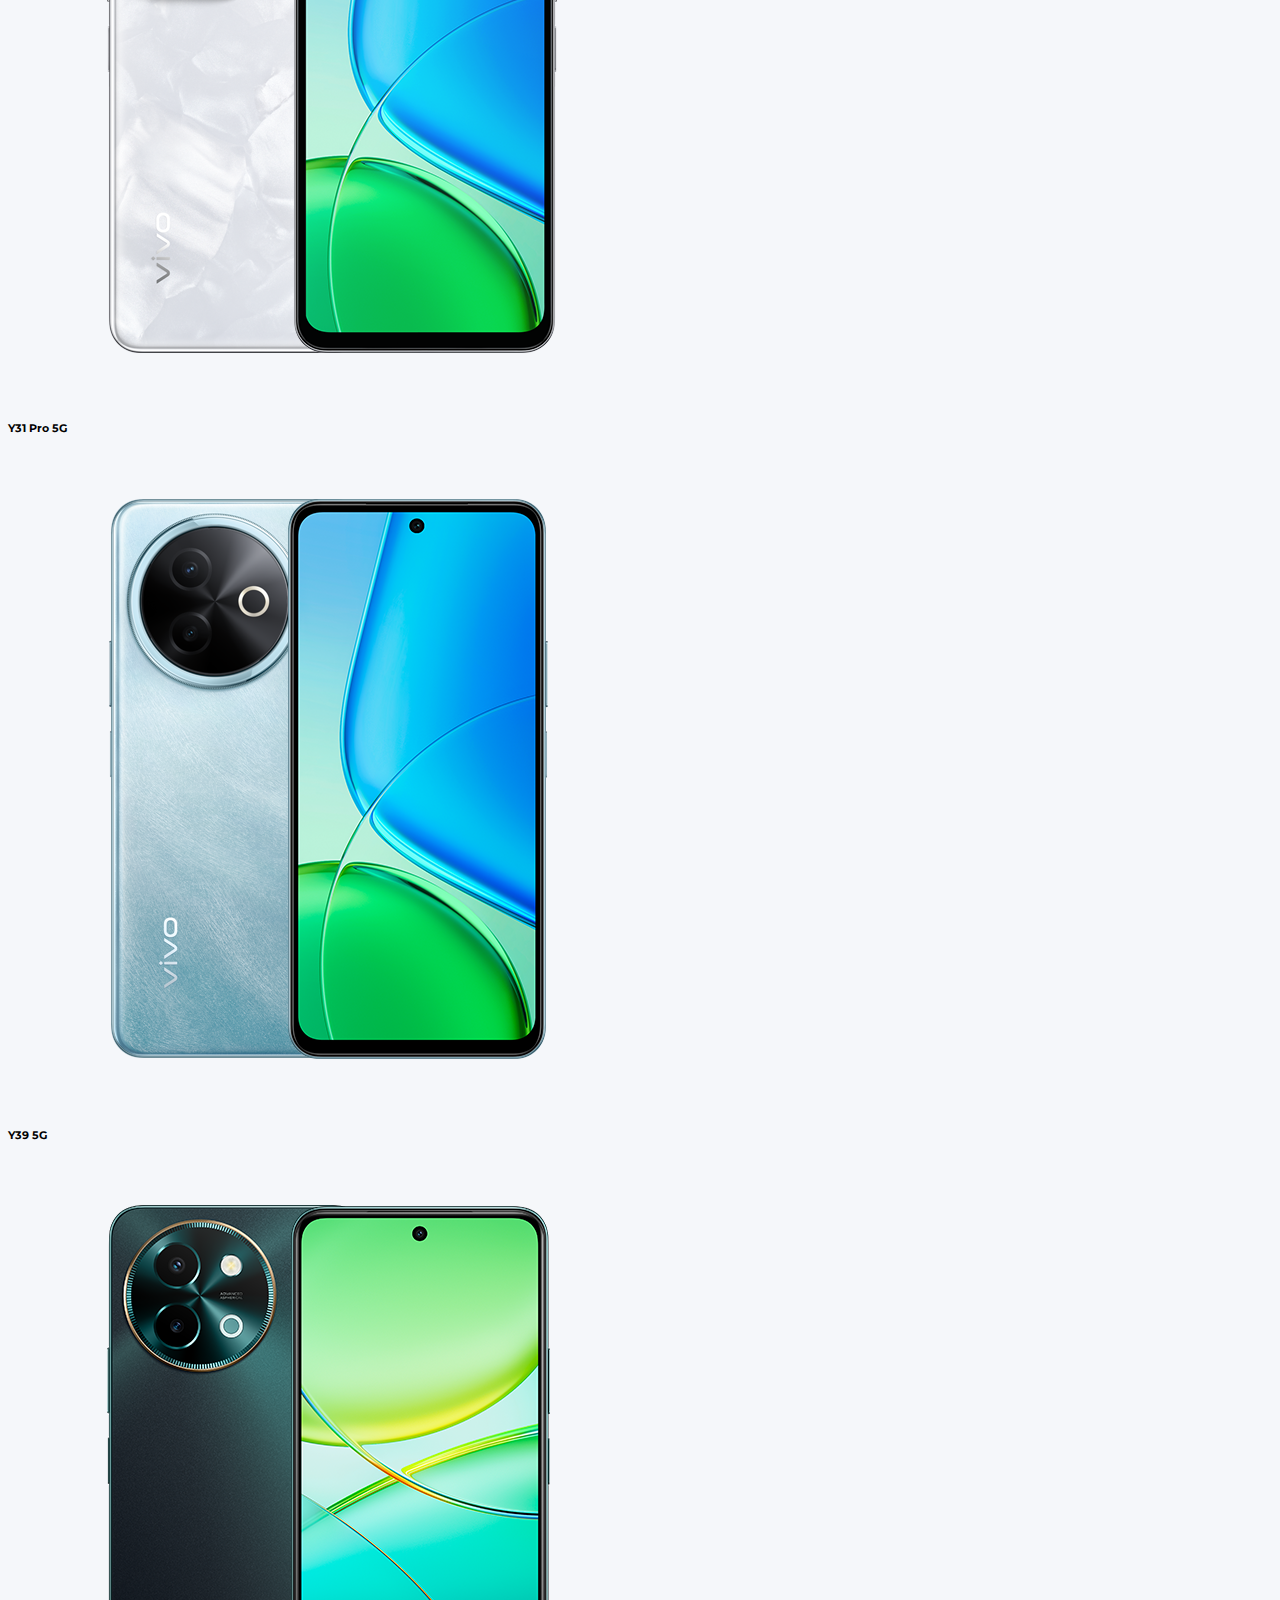
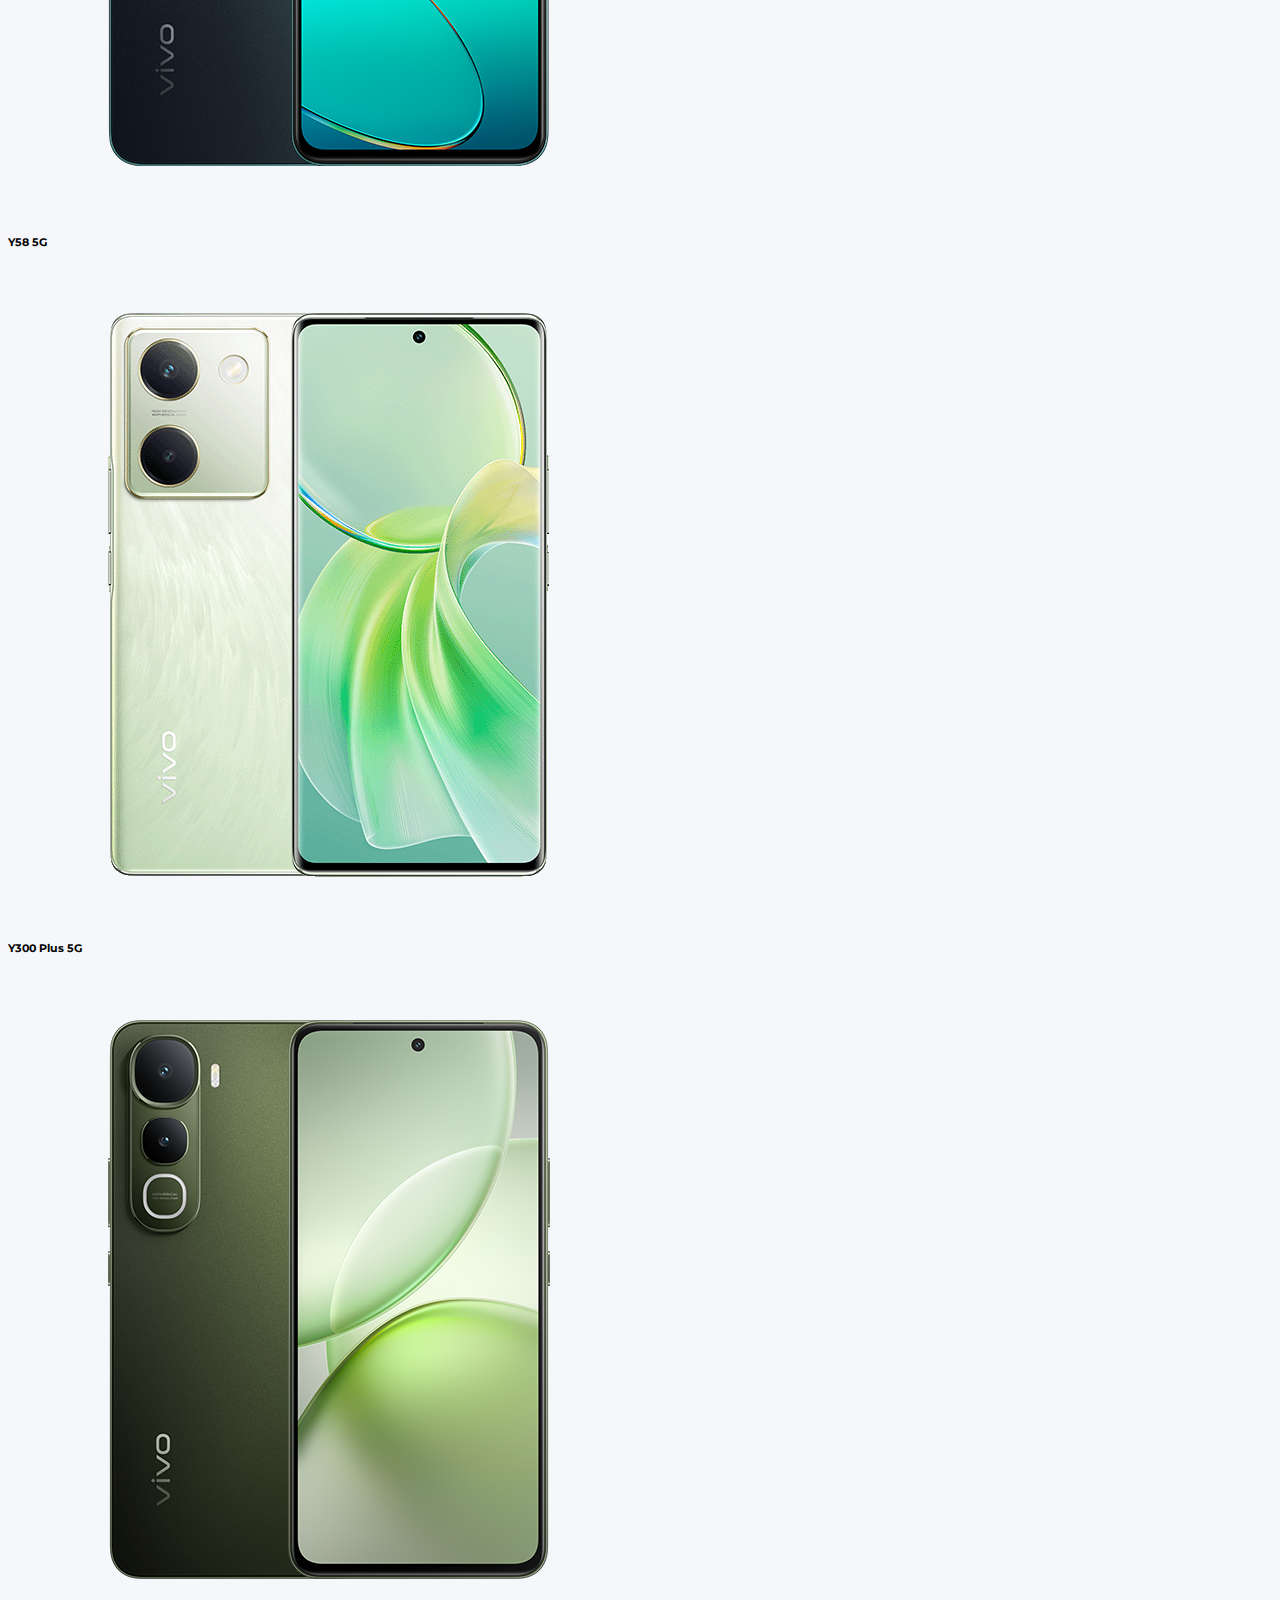
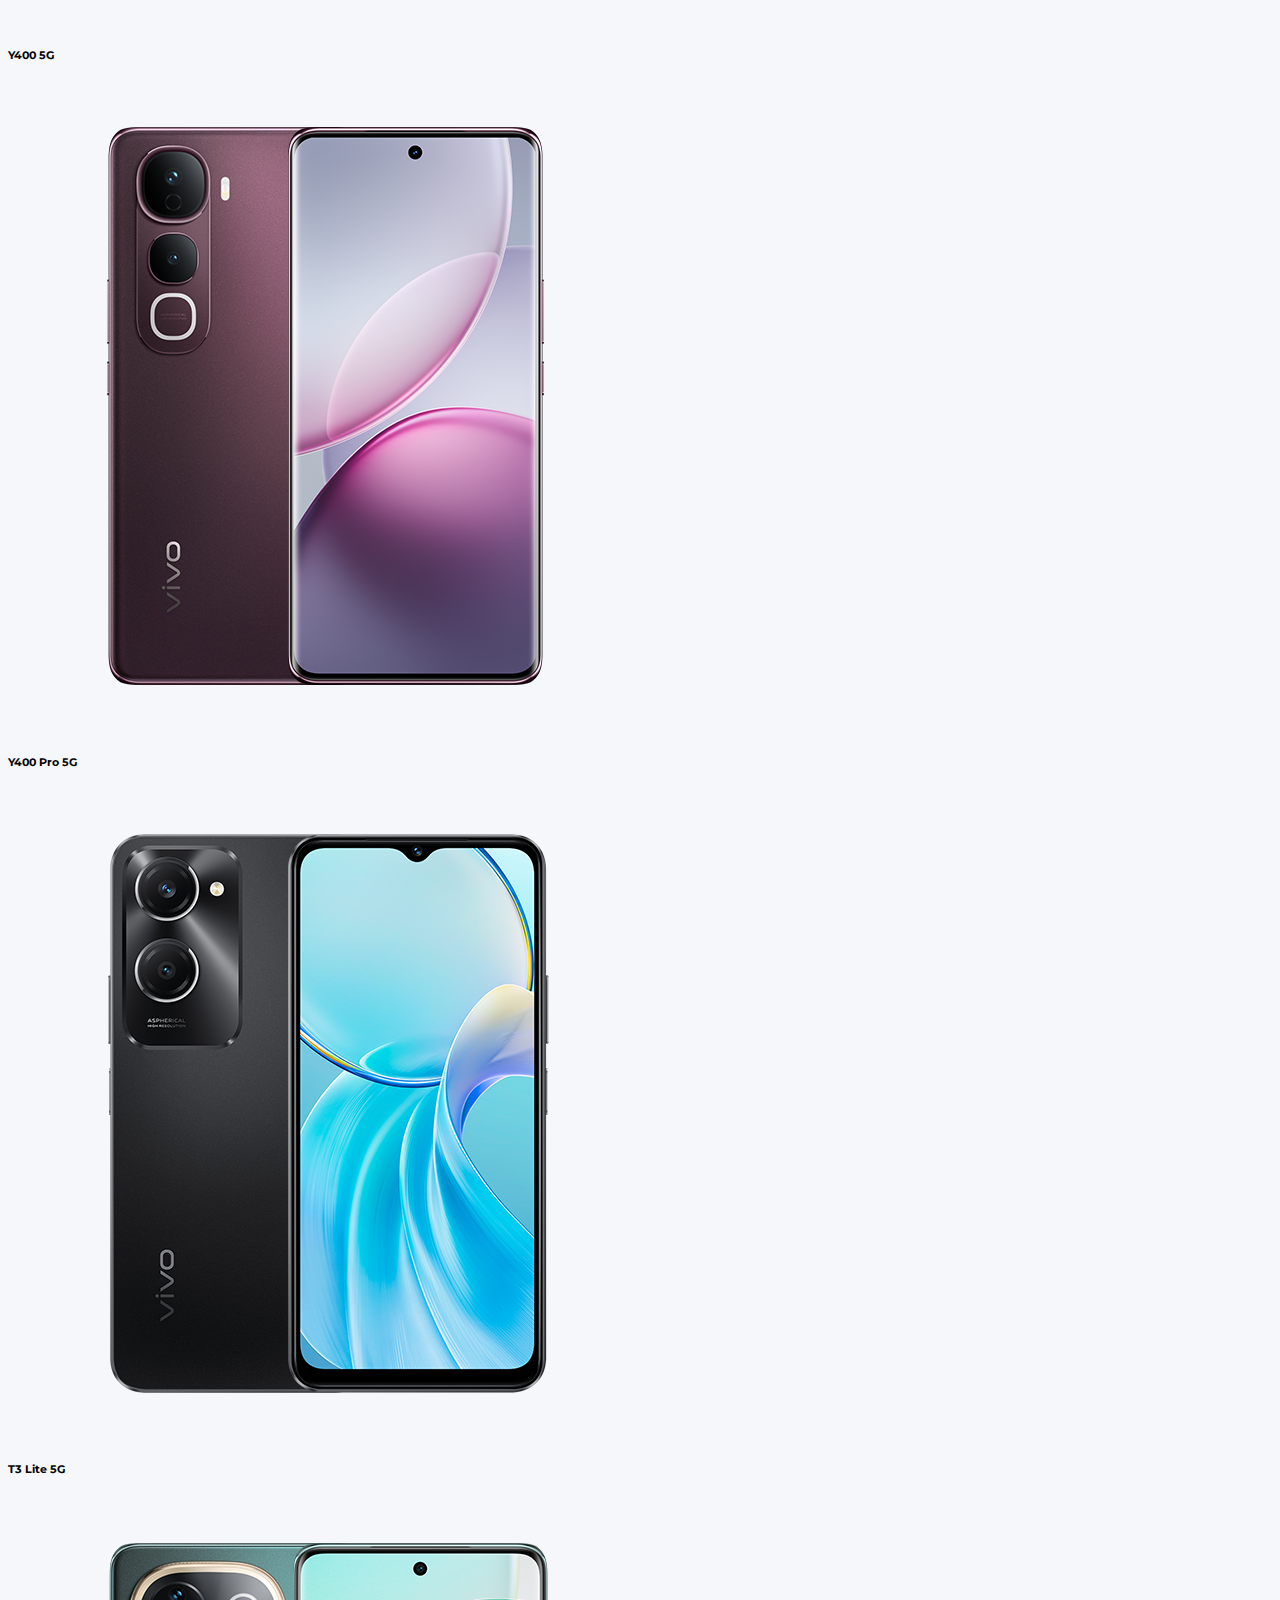
<file: product.html>
<!DOCTYPE html>
<html lang="en">
  <head>
    <meta charset="utf-8" />
    <meta name="viewport" content="width=device-width, initial-scale=1" />
    <title>Bootstrap demo</title>
    <link rel="stylesheet" href="style.css" />

    <link
      href="https://cdn.jsdelivr.net/npm/bootstrap@5.3.8/dist/css/bootstrap.min.css"
      rel="stylesheet"
      integrity="sha384-sRIl4kxILFvY47J16cr9ZwB07vP4J8+LH7qKQnuqkuIAvNWLzeN8tE5YBujZqJLB"
      crossorigin="anonymous"
    />
    <link
      rel="stylesheet"
      href="https://cdn.jsdelivr.net/npm/bootstrap-icons/font/bootstrap-icons.css"
    />
    <link
      href="https://fonts.googleapis.com/css2?family=Montserrat:wght@500;600&display=swap"
      rel="stylesheet"
    />
    <style>
      body {
        background-color: #f5f7fa;
      }
      .nav-item button{
        padding: 10px 15px;
      }
      .nav-item button:hover {
        color: white;
        background-color: rgb(65, 95, 255);
      }
    </style>
  </head>
  <body>
    <section class="container-fluid">
       <section class="container">
        <nav class="navbar navbar-expand-lg bg-white fixed-top">
          <div class="container">
            <button
              class="navbar-toggler border-0"
              type="button"
              data-bs-toggle="collapse"
              data-bs-target="#navbarNav"
              aria-controls="navbarNav"
              aria-expanded="false"
              aria-label="Toggle navigation"
            >
              <span class="navbar-toggler-icon"></span>
            </button>

            <a class="navbar-brand fw-semibold fs-3 text-black" href="#">
              <img
                src="images/Vivo-Logo.png"
                class="logo text-black"
                alt="Vivo Logo"
              />
            </a>
            <div
              class="collapse navbar-collapse justify-content-center"
              id="navbarNav"
            >
              <ul class="navbar-nav gap-3">
                <li class="nav-item">
                  <a class="nav-link" href="index.html">Home</a>
                </li>
                <li class="nav-item">
                  <a class="nav-link" href="product.html">Products</a>
                </li>
                <li class="nav-item">
                  <a class="nav-link" href="E-Store.html">E-Store</a>
                </li>
                <li class="nav-item">
                  <a class="nav-link" href="#">vivo Exclusive store</a>
                </li>
                
                <li class="nav-item">
                  <a class="nav-link" href="support.html">Support</a>
                </li>
                <li class="nav-item">
                  <a
                    class="nav-link"
                    href="https://www.vivo.com/in/funtouch?_gl=1*vpe51*_ga*Nzc2ODcyMzQ4LjE3NTY0NDg0NjQ.*_ga_68BLCXM546*czE3NTk0MDg1MjckbzIxJGcxJHQxNzU5NDExMDA1JGozMSRsMCRoMA.."
                    >Funtouch OS</a
                  >
                </li>
                <li class="nav-item">
                  <a class="nav-link" href="Explore.html">Explore vivo</a>
                </li>
                <li class="nav-item"><a class="nav-link" href="https://www.iqoo.com/in">iQOO</a></li>
              </ul>
            </div>

            <div class="d-flex align-items-center gap-3">
              <a href="#" class="nav-link"><i class="bi bi-search fs-4"></i></a>
              <a href="#" class="nav-link"><i class="bi bi-person fs-4"></i></a>
            </div>
          </div>
        </nav>
      </section>

      <section class="container-fluid row mt-5 pt-4">
        <h1
          class="col-12 text-center fw-normal"
          style="margin-top: 100px; font-size: 45px"
        >
          Find the phone that's right for you
        </h1>
        <section class="container mt-5">
          <ul
            class="nav nav-tabs justify-content-center gap-5 fs-5"
            id="myTab"
            role="tablist"
            style="
              margin: 19px 60px;
              padding: 54px;
              background-color: rgb(255, 255, 255);
              border-radius: 60px;
            "
          >
            <li class="nav-item b-none " role="presentation">
              <button
                class="btn nav-link link-dark active"
                id="all-tab"
                data-bs-toggle="tab"
                data-bs-target="#all"
                type="button"
                role="tab"
                aria-controls="all"
                aria-selected="true"
              >
                All Models
              </button>
            </li>
            <li class="nav-item" role="presentation">
              <button
                class="btn nav-link link-dark"
                id="x-tab"
                data-bs-toggle="tab"
                data-bs-target="#x"
                type="button"
                role="tab"
                aria-controls="x"
                aria-selected="false"
              >
                X Series
              </button>
            </li>
            <li class="nav-item" role="presentation">
              <button
                class="btn nav-link link-dark"
                id="v-tab"
                data-bs-toggle="tab"
                data-bs-target="#v"
                type="button"
                role="tab"
                aria-controls="v"
                aria-selected="false"
              >
                V Series
              </button>
            </li>
            <li class="nav-item" role="presentation">
              <button
                class="btn nav-link link-dark"
                id="y-tab"
                data-bs-toggle="tab"
                data-bs-target="#y"
                type="button"
                role="tab"
                aria-controls="y"
                aria-selected="false"
              >
                Y Series
              </button>
            </li>
            <li class="nav-item" role="presentation">
              <button
                class="btn nav-link link-dark"
                id="t-tab"
                data-bs-toggle="tab"
                data-bs-target="#t"
                type="button"
                role="tab"
                aria-controls="t"
                aria-selected="false"
              >
                Series T
              </button>
            </li>
            <li class="nav-item" role="presentation">
              <button
                class=" btn nav-link link-dark"
                id="acc-tab"
                data-bs-toggle="tab"
                data-bs-target="#acc"
                type="button"
                role="tab"
                aria-controls="acc"
                aria-selected="false"
              >
                Accessories
              </button>
            </li>
          </ul>
        </section>

        <div class="tab-content mt-4" id="myTabContent">
          <div
            class="tab-pane fade show active"
            id="all"
            role="tabpanel"
            aria-labelledby="all-tab"
          >
           
            <div class="container my-5">
              <div class="row g-4">
<div class="col-md-4">
                  <div
                    class="card border-0 shadow-sm text-center p-3 rounded-4"
                  >
                    <img
                      src="images/X series/x200.png"
                      class="card-img-top img-fluid"
                      alt="X200"
                    />
                    <h6 class="mt-2">X200</h6>
                  </div>
                </div>

                <div class="col-md-4">
                  <div
                    class="card border-0 shadow-sm text-center p-3 rounded-4"
                  >
                    <img
                      src="images/X series/x 100 pro.png"
                      class="card-img-top img-fluid"
                      alt="X100 Pro"
                    />
                    <h6 class="mt-2">X100 Pro</h6>
                  </div>
                </div>

                <div class="col-md-4">
                  <div
                    class="card border-0 shadow-sm text-center p-3 rounded-4"
                  >
                    <img
                      src="images/X series/x 90.png"
                      class="card-img-top img-fluid"
                      alt="X90"
                    />
                    <h6 class="mt-2">X90</h6>
                  </div>
                </div>

                <div class="col-md-4">
                  <div
                    class="card border-0 shadow-sm text-center p-3 rounded-4"
                  >
                    <img
                      src="images/X series/x fold 5.png"
                      class="card-img-top img-fluid"
                      alt="X Fold5"
                    />
                    <h6 class="mt-2">X Fold5</h6>
                  </div>
                </div>

                <div class="col-md-4">
                  <div
                    class="card border-0 shadow-sm text-center p-3 rounded-4"
                  >
                    <img
                      src="images/X series/x200FE.png"
                      class="card-img-top img-fluid"
                      alt="X200 FE"
                    />
                    <h6 class="mt-2">X200 FE</h6>
                  </div>
                </div>

                <div class="col-md-4">
                  <div
                    class="card border-0 shadow-sm text-center p-3 rounded-4"
                  >
                    <img
                      src="images/X series/x90 pro.png"
                      class="card-img-top img-fluid"
                      alt="X90 Pro"
                    />
                    <h6 class="mt-2">X90 Pro</h6>
                  </div>
                </div>
                <div class="col-md-4">
                  <div
                    class="card border-0 shadow-sm text-center p-3 rounded-4"
                  >
                    <img
                      src="images/V seirs/v29 pro.png"
                      class="card-img-top img-fluid"
                      alt="V29 Pro"
                    />
                    <h6 class="mt-2">V29 Pro</h6>
                  </div>
                </div>

                <div class="col-md-4">
                  <div
                    class="card border-0 shadow-sm text-center p-3 rounded-4"
                  >
                    <img
                      src="images/V seirs/v29.png"
                      class="card-img-top img-fluid"
                      alt="V29"
                    />
                    <h6 class="mt-2">V29</h6>
                  </div>
                </div>

                <div class="col-md-4">
                  <div
                    class="card border-0 shadow-sm text-center p-3 rounded-4"
                  >
                    <img
                      src="images/V seirs/v29e 5g.png"
                      class="card-img-top img-fluid"
                      alt="V29e 5G"
                    />
                    <h6 class="mt-2">V29e 5G</h6>
                  </div>
                </div>

                <div class="col-md-4">
                  <div
                    class="card border-0 shadow-sm text-center p-3 rounded-4"
                  >
                    <img
                      src="images/V seirs/v30.png"
                      class="card-img-top img-fluid"
                      alt="V30"
                    />
                    <h6 class="mt-2">V30</h6>
                  </div>
                </div>

                <div class="col-md-4">
                  <div
                    class="card border-0 shadow-sm text-center p-3 rounded-4"
                  >
                    <img
                      src="images/V seirs/v30e.png"
                      class="card-img-top img-fluid"
                      alt="V30e"
                    />
                    <h6 class="mt-2">V30e</h6>
                  </div>
                </div>

                <div class="col-md-4">
                  <div
                    class="card border-0 shadow-sm text-center p-3 rounded-4"
                  >
                    <img
                      src="images/V seirs/v30pro.png"
                      class="card-img-top img-fluid"
                      alt="V30 Pro"
                    />
                    <h6 class="mt-2">V30 Pro</h6>
                  </div>
                </div>

                <div class="col-md-4">
                  <div
                    class="card border-0 shadow-sm text-center p-3 rounded-4"
                  >
                    <img
                      src="images/V seirs/v40.png"
                      class="card-img-top img-fluid"
                      alt="V40"
                    />
                    <h6 class="mt-2">V40</h6>
                  </div>
                </div>

                <div class="col-md-4">
                  <div
                    class="card border-0 shadow-sm text-center p-3 rounded-4"
                  >
                    <img
                      src="images/V seirs/v40e.png"
                      class="card-img-top img-fluid"
                      alt="V40e"
                    />
                    <h6 class="mt-2">V40e</h6>
                  </div>
                </div>
<div class="col-md-4">
                  <div
                    class="card border-0 shadow-sm text-center p-3 rounded-4"
                  >
                    <img
                      src="images/Y series/y19e.png"
                      class="card-img-top img-fluid"
                      alt="Y19e"
                    />
                    <h6 class="mt-2">Y19e</h6>
                  </div>
                </div>

                <div class="col-md-4">
                  <div
                    class="card border-0 shadow-sm text-center p-3 rounded-4"
                  >
                    <img
                      src="images/Y series/y31 pro 5g.png"
                      class="card-img-top img-fluid"
                      alt="Y31 Pro 5G"
                    />
                    <h6 class="mt-2">Y31 Pro 5G</h6>
                  </div>
                </div>

                <div class="col-md-4">
                  <div
                    class="card border-0 shadow-sm text-center p-3 rounded-4"
                  >
                    <img
                      src="images/Y series/y39 5g.png"
                      class="card-img-top img-fluid"
                      alt="Y39 5G"
                    />
                    <h6 class="mt-2">Y39 5G</h6>
                  </div>
                </div>

                <div class="col-md-4">
                  <div
                    class="card border-0 shadow-sm text-center p-3 rounded-4"
                  >
                    <img
                      src="images/Y series/y58 5g.png"
                      class="card-img-top img-fluid"
                      alt="Y58 5G"
                    />
                    <h6 class="mt-2">Y58 5G</h6>
                  </div>
                </div>

                <div class="col-md-4">
                  <div
                    class="card border-0 shadow-sm text-center p-3 rounded-4"
                  >
                    <img
                      src="images/Y series/y300 plus 5g.png"
                      class="card-img-top img-fluid"
                      alt="Y300 Plus 5G"
                    />
                    <h6 class="mt-2">Y300 Plus 5G</h6>
                  </div>
                </div>

                <div class="col-md-4">
                  <div
                    class="card border-0 shadow-sm text-center p-3 rounded-4"
                  >
                    <img
                      src="images/Y series/y400 5g.png"
                      class="card-img-top img-fluid"
                      alt="Y400 5G"
                    />
                    <h6 class="mt-2">Y400 5G</h6>
                  </div>
                </div>

                <div class="col-md-4">
                  <div
                    class="card border-0 shadow-sm text-center p-3 rounded-4"
                  >
                    <img
                      src="images/Y series/y400 pro 5g.png"
                      class="card-img-top img-fluid"
                      alt="Y400 Pro 5G"
                    />
                    <h6 class="mt-2">Y400 Pro 5G</h6>
                  </div>
                </div>
                
                <div class="col-md-4">
                  <div
                    class="card border-0 shadow-sm text-center p-3 rounded-4"
                  >
                    <img
                      src="images/T series/t3 lite 5g.png"
                      class="card-img-top img-fluid"
                      alt="T3 Lite 5G"
                    />
                    <h6 class="mt-2">T3 Lite 5G</h6>
                  </div>
                </div>

                <div class="col-md-4">
                  <div
                    class="card border-0 shadow-sm text-center p-3 rounded-4"
                  >
                    <img
                      src="images/T series/t3 pro 5g.png"
                      class="card-img-top img-fluid"
                      alt="T3 Pro 5G"
                    />
                    <h6 class="mt-2">T3 Pro 5G</h6>
                  </div>
                </div>

                <div class="col-md-4">
                  <div
                    class="card border-0 shadow-sm text-center p-3 rounded-4"
                  >
                    <img
                      src="images/T series/t3 ultra.png"
                      class="card-img-top img-fluid"
                      alt="T3 Ultra"
                    />
                    <h6 class="mt-2">T3 Ultra</h6>
                  </div>
                </div>

                <div class="col-md-4">
                  <div
                    class="card border-0 shadow-sm text-center p-3 rounded-4"
                  >
                    <img
                      src="images/T series/t4x 5g.png"
                      class="card-img-top img-fluid"
                      alt="T4x 5G"
                    />
                    <h6 class="mt-2">T4x 5G</h6>
                  </div>
                </div>

                <div class="col-md-4">
                  <div
                    class="card border-0 shadow-sm text-center p-3 rounded-4"
                  >
                    <img
                      src="images/T series/t4 5g.png"
                      class="card-img-top img-fluid"
                      alt="T4 5G"
                    />
                    <h6 class="mt-2">T4 5G</h6>
                  </div>
                </div>

                <div class="col-md-4">
                  <div
                    class="card border-0 shadow-sm text-center p-3 rounded-4"
                  >
                    <img
                      src="images/T series/T4 pro.png"
                      class="card-img-top img-fluid"
                      alt="T4 Pro"
                    />
                    <h6 class="mt-2">T4 Pro</h6>
                  </div>
                </div>

                <div class="col-md-4">
                  <div
                    class="card border-0 shadow-sm text-center p-3 rounded-4"
                  >
                    <img
                      src="images/T series/t4 ultra.png"
                      class="card-img-top img-fluid"
                      alt="T4 Ultra"
                    />
                    <h6 class="mt-2">T4 Ultra</h6>
                  </div>
                </div>

                <div class="col-md-4">
                  <div
                    class="card border-0 shadow-sm text-center p-3 rounded-4"
                  >
                    <img
                      src="images/T series/T4lite 5g.png"
                      class="card-img-top img-fluid"
                      alt="T4 Lite 5G"
                    />
                    <h6 class="mt-2">T4 Lite 5G</h6>
                  </div>
                </div>

                <div class="col-md-4">
                  <div
                    class="card border-0 shadow-sm text-center p-3 rounded-4"
                  >
                    <img
                      src="images/T series/T4R.png"
                      class="card-img-top img-fluid"
                      alt="T4r"
                    />
                    <h6 class="mt-2">T4r</h6>
                  </div>
                </div>
              </div></div>
          </div>
          <div
            class="tab-pane fade"
            id="x"
            role="tabpanel"
            aria-labelledby="x-tab"
          >
         

            <div class="container my-5">
              <div class="row g-4">
                <div class="col-md-4">
                  <div
                    class="card border-0 shadow-sm text-center p-3 rounded-4"
                  >
                    <img
                      src="images/X series/Xflod3pro.png"
                      class="card-img-top img-fluid"
                      alt="X Fold3 Pro"
                    />
                    <h6 class="mt-2">X Fold3 Pro</h6>
                  </div>
                </div>

                <div class="col-md-4">
                  <div
                    class="card border-0 shadow-sm text-center p-3 rounded-4"
                  >
                    <img
                      src="images/X series/x200pro.png"
                      class="card-img-top img-fluid"
                      alt="X200 Pro"
                    />
                    <h6 class="mt-2">X200 Pro</h6>
                  </div>
                </div>

                <div class="col-md-4">
                  <div
                    class="card border-0 shadow-sm text-center p-3 rounded-4"
                  >
                    <img
                      src="images/X series/x200.png"
                      class="card-img-top img-fluid"
                      alt="X200"
                    />
                    <h6 class="mt-2">X200</h6>
                  </div>
                </div>

                <div class="col-md-4">
                  <div
                    class="card border-0 shadow-sm text-center p-3 rounded-4"
                  >
                    <img
                      src="images/X series/x 100 pro.png"
                      class="card-img-top img-fluid"
                      alt="X100 Pro"
                    />
                    <h6 class="mt-2">X100 Pro</h6>
                  </div>
                </div>

                <div class="col-md-4">
                  <div
                    class="card border-0 shadow-sm text-center p-3 rounded-4"
                  >
                    <img
                      src="images/X series/x 90.png"
                      class="card-img-top img-fluid"
                      alt="X90"
                    />
                    <h6 class="mt-2">X90</h6>
                  </div>
                </div>

                <div class="col-md-4">
                  <div
                    class="card border-0 shadow-sm text-center p-3 rounded-4"
                  >
                    <img
                      src="images/X series/x fold 5.png"
                      class="card-img-top img-fluid"
                      alt="X Fold5"
                    />
                    <h6 class="mt-2">X Fold5</h6>
                  </div>
                </div>

                <div class="col-md-4">
                  <div
                    class="card border-0 shadow-sm text-center p-3 rounded-4"
                  >
                    <img
                      src="images/X series/x200FE.png"
                      class="card-img-top img-fluid"
                      alt="X200 FE"
                    />
                    <h6 class="mt-2">X200 FE</h6>
                  </div>
                </div>

                <div class="col-md-4">
                  <div
                    class="card border-0 shadow-sm text-center p-3 rounded-4"
                  >
                    <img
                      src="images/X series/x90 pro.png"
                      class="card-img-top img-fluid"
                      alt="X90 Pro"
                    />
                    <h6 class="mt-2">X90 Pro</h6>
                  </div>
                </div>

                <div class="col-md-4">
                  <div
                    class="card border-0 shadow-sm text-center p-3 rounded-4"
                  >
                    <img
                      src="images/X series/x200pro.png"
                      class="card-img-top img-fluid"
                      alt="X200 Pro"
                    />
                    <h6 class="mt-2">X200 Pro</h6>
                  </div>
                </div>
              </div>
            </div>

            --------------------------
          </div>
          <div
            class="tab-pane fade"
            id="v"
            role="tabpanel"
            aria-labelledby="v-tab"
          >
           
            <div class="container my-5">
              <div class="row g-4">
                <div class="col-md-4">
                  <div
                    class="card border-0 shadow-sm text-center p-3 rounded-4"
                  >
                    <img
                      src="images/V seirs/v27pro.png"
                      class="card-img-top img-fluid"
                      alt="V27 Pro"
                    />
                    <h6 class="mt-2">V27 Pro</h6>
                  </div>
                </div>

                <div class="col-md-4">
                  <div
                    class="card border-0 shadow-sm text-center p-3 rounded-4"
                  >
                    <img
                      src="images/V seirs/v29 pro.png"
                      class="card-img-top img-fluid"
                      alt="V29 Pro"
                    />
                    <h6 class="mt-2">V29 Pro</h6>
                  </div>
                </div>

                <div class="col-md-4">
                  <div
                    class="card border-0 shadow-sm text-center p-3 rounded-4"
                  >
                    <img
                      src="images/V seirs/v29.png"
                      class="card-img-top img-fluid"
                      alt="V29"
                    />
                    <h6 class="mt-2">V29</h6>
                  </div>
                </div>

                <div class="col-md-4">
                  <div
                    class="card border-0 shadow-sm text-center p-3 rounded-4"
                  >
                    <img
                      src="images/V seirs/v29e 5g.png"
                      class="card-img-top img-fluid"
                      alt="V29e 5G"
                    />
                    <h6 class="mt-2">V29e 5G</h6>
                  </div>
                </div>

                <div class="col-md-4">
                  <div
                    class="card border-0 shadow-sm text-center p-3 rounded-4"
                  >
                    <img
                      src="images/V seirs/v30.png"
                      class="card-img-top img-fluid"
                      alt="V30"
                    />
                    <h6 class="mt-2">V30</h6>
                  </div>
                </div>

                <div class="col-md-4">
                  <div
                    class="card border-0 shadow-sm text-center p-3 rounded-4"
                  >
                    <img
                      src="images/V seirs/v30e.png"
                      class="card-img-top img-fluid"
                      alt="V30e"
                    />
                    <h6 class="mt-2">V30e</h6>
                  </div>
                </div>

                <div class="col-md-4">
                  <div
                    class="card border-0 shadow-sm text-center p-3 rounded-4"
                  >
                    <img
                      src="images/V seirs/v30pro.png"
                      class="card-img-top img-fluid"
                      alt="V30 Pro"
                    />
                    <h6 class="mt-2">V30 Pro</h6>
                  </div>
                </div>

                <div class="col-md-4">
                  <div
                    class="card border-0 shadow-sm text-center p-3 rounded-4"
                  >
                    <img
                      src="images/V seirs/v40.png"
                      class="card-img-top img-fluid"
                      alt="V40"
                    />
                    <h6 class="mt-2">V40</h6>
                  </div>
                </div>

                <div class="col-md-4">
                  <div
                    class="card border-0 shadow-sm text-center p-3 rounded-4"
                  >
                    <img
                      src="images/V seirs/v40e.png"
                      class="card-img-top img-fluid"
                      alt="V40e"
                    />
                    <h6 class="mt-2">V40e</h6>
                  </div>
                </div>

                <div class="col-md-4">
                  <div
                    class="card border-0 shadow-sm text-center p-3 rounded-4"
                  >
                    <img
                      src="images/V seirs/v40pro.png"
                      class="card-img-top img-fluid"
                      alt="V40 Pro"
                    />
                    <h6 class="mt-2">V40 Pro</h6>
                  </div>
                </div>

                <div class="col-md-4">
                  <div
                    class="card border-0 shadow-sm text-center p-3 rounded-4"
                  >
                    <img
                      src="images/V seirs/v50.png"
                      class="card-img-top img-fluid"
                      alt="V50"
                    />
                    <h6 class="mt-2">V50</h6>
                  </div>
                </div>

                <div class="col-md-4">
                  <div
                    class="card border-0 shadow-sm text-center p-3 rounded-4"
                  >
                    <img
                      src="images/V seirs/v50e.png"
                      class="card-img-top img-fluid"
                      alt="V50e"
                    />
                    <h6 class="mt-2">V50e</h6>
                  </div>
                </div>

                <div class="col-md-4">
                  <div
                    class="card border-0 shadow-sm text-center p-3 rounded-4"
                  >
                    <img
                      src="images/V seirs/v60.png"
                      class="card-img-top img-fluid"
                      alt="V60"
                    />
                    <h6 class="mt-2">V60</h6>
                  </div>
                </div>
              </div>
            </div>

            ---------------------------------
          </div>
          <div
            class="tab-pane fade"
            id="y"
            role="tabpanel"
            aria-labelledby="y-tab"
          >
       

            <div class="container my-5">
              <div class="row g-4">
                <div class="col-md-4">
                  <div
                    class="card border-0 shadow-sm text-center p-3 rounded-4"
                  >
                    <img
                      src="images/Y series/y02t.png"
                      class="card-img-top img-fluid"
                      alt="Y20t"
                    />
                    <h6 class="mt-2">Y20t</h6>
                  </div>
                </div>

                <div class="col-md-4">
                  <div
                    class="card border-0 shadow-sm text-center p-3 rounded-4"
                  >
                    <img
                      src="images/Y series/y18i.png"
                      class="card-img-top img-fluid"
                      alt="Y18i"
                    />
                    <h6 class="mt-2">Y18i</h6>
                  </div>
                </div>

                <div class="col-md-4">
                  <div
                    class="card border-0 shadow-sm text-center p-3 rounded-4"
                  >
                    <img
                      src="images/Y series/y19 5g.png"
                      class="card-img-top img-fluid"
                      alt="Y19 5G"
                    />
                    <h6 class="mt-2">Y19 5G</h6>
                  </div>
                </div>

                <div class="col-md-4">
                  <div
                    class="card border-0 shadow-sm text-center p-3 rounded-4"
                  >
                    <img
                      src="images/Y series/y19e.png"
                      class="card-img-top img-fluid"
                      alt="Y19e"
                    />
                    <h6 class="mt-2">Y19e</h6>
                  </div>
                </div>

                <div class="col-md-4">
                  <div
                    class="card border-0 shadow-sm text-center p-3 rounded-4"
                  >
                    <img
                      src="images/Y series/y31 pro 5g.png"
                      class="card-img-top img-fluid"
                      alt="Y31 Pro 5G"
                    />
                    <h6 class="mt-2">Y31 Pro 5G</h6>
                  </div>
                </div>

                <div class="col-md-4">
                  <div
                    class="card border-0 shadow-sm text-center p-3 rounded-4"
                  >
                    <img
                      src="images/Y series/y39 5g.png"
                      class="card-img-top img-fluid"
                      alt="Y39 5G"
                    />
                    <h6 class="mt-2">Y39 5G</h6>
                  </div>
                </div>

                <div class="col-md-4">
                  <div
                    class="card border-0 shadow-sm text-center p-3 rounded-4"
                  >
                    <img
                      src="images/Y series/y58 5g.png"
                      class="card-img-top img-fluid"
                      alt="Y58 5G"
                    />
                    <h6 class="mt-2">Y58 5G</h6>
                  </div>
                </div>

                <div class="col-md-4">
                  <div
                    class="card border-0 shadow-sm text-center p-3 rounded-4"
                  >
                    <img
                      src="images/Y series/y300 plus 5g.png"
                      class="card-img-top img-fluid"
                      alt="Y300 Plus 5G"
                    />
                    <h6 class="mt-2">Y300 Plus 5G</h6>
                  </div>
                </div>

                <div class="col-md-4">
                  <div
                    class="card border-0 shadow-sm text-center p-3 rounded-4"
                  >
                    <img
                      src="images/Y series/y400 5g.png"
                      class="card-img-top img-fluid"
                      alt="Y400 5G"
                    />
                    <h6 class="mt-2">Y400 5G</h6>
                  </div>
                </div>

                <div class="col-md-4">
                  <div
                    class="card border-0 shadow-sm text-center p-3 rounded-4"
                  >
                    <img
                      src="images/Y series/y400 pro 5g.png"
                      class="card-img-top img-fluid"
                      alt="Y400 Pro 5G"
                    />
                    <h6 class="mt-2">Y400 Pro 5G</h6>
                  </div>
                </div>
              </div>
            </div>
          </div>
          <div
            class="tab-pane fade"
            id="t"
            role="tabpanel"
            aria-labelledby="t-tab"
          >
            
            <div class="container my-5">
              <div class="row g-4">
                <div class="col-md-4">
                  <div
                    class="card border-0 shadow-sm text-center p-3 rounded-4"
                  >
                    <img
                      src="images/T series/t1 pro 5g.png"
                      class="card-img-top img-fluid"
                      alt="T1 Pro 5G"
                    />
                    <h6 class="mt-2">T1 Pro 5G</h6>
                  </div>
                </div>

                <div class="col-md-4">
                  <div
                    class="card border-0 shadow-sm text-center p-3 rounded-4"
                  >
                    <img
                      src="images/T series/t3 lite 5g.png"
                      class="card-img-top img-fluid"
                      alt="T3 Lite 5G"
                    />
                    <h6 class="mt-2">T3 Lite 5G</h6>
                  </div>
                </div>

                <div class="col-md-4">
                  <div
                    class="card border-0 shadow-sm text-center p-3 rounded-4"
                  >
                    <img
                      src="images/T series/t3 pro 5g.png"
                      class="card-img-top img-fluid"
                      alt="T3 Pro 5G"
                    />
                    <h6 class="mt-2">T3 Pro 5G</h6>
                  </div>
                </div>

                <div class="col-md-4">
                  <div
                    class="card border-0 shadow-sm text-center p-3 rounded-4"
                  >
                    <img
                      src="images/T series/t3 ultra.png"
                      class="card-img-top img-fluid"
                      alt="T3 Ultra"
                    />
                    <h6 class="mt-2">T3 Ultra</h6>
                  </div>
                </div>

                <div class="col-md-4">
                  <div
                    class="card border-0 shadow-sm text-center p-3 rounded-4"
                  >
                    <img
                      src="images/T series/t4x 5g.png"
                      class="card-img-top img-fluid"
                      alt="T4x 5G"
                    />
                    <h6 class="mt-2">T4x 5G</h6>
                  </div>
                </div>

                <div class="col-md-4">
                  <div
                    class="card border-0 shadow-sm text-center p-3 rounded-4"
                  >
                    <img
                      src="images/T series/t4 5g.png"
                      class="card-img-top img-fluid"
                      alt="T4 5G"
                    />
                    <h6 class="mt-2">T4 5G</h6>
                  </div>
                </div>

                <div class="col-md-4">
                  <div
                    class="card border-0 shadow-sm text-center p-3 rounded-4"
                  >
                    <img
                      src="images/T series/T4 pro.png"
                      class="card-img-top img-fluid"
                      alt="T4 Pro"
                    />
                    <h6 class="mt-2">T4 Pro</h6>
                  </div>
                </div>

                <div class="col-md-4">
                  <div
                    class="card border-0 shadow-sm text-center p-3 rounded-4"
                  >
                    <img
                      src="images/T series/t4 ultra.png"
                      class="card-img-top img-fluid"
                      alt="T4 Ultra"
                    />
                    <h6 class="mt-2">T4 Ultra</h6>
                  </div>
                </div>

                <div class="col-md-4">
                  <div
                    class="card border-0 shadow-sm text-center p-3 rounded-4"
                  >
                    <img
                      src="images/T series/T4lite 5g.png"
                      class="card-img-top img-fluid"
                      alt="T4 Lite 5G"
                    />
                    <h6 class="mt-2">T4 Lite 5G</h6>
                  </div>
                </div>

                <div class="col-md-4">
                  <div
                    class="card border-0 shadow-sm text-center p-3 rounded-4"
                  >
                    <img
                      src="images/T series/T4R.png"
                      class="card-img-top img-fluid"
                      alt="T4r"
                    />
                    <h6 class="mt-2">T4r</h6>
                  </div>
                </div>

                <div class="col-md-4">
                  <div
                    class="card border-0 shadow-sm text-center p-3 rounded-4"
                  >
                    <img
                      src="images/T series/t4x 5g.png"
                      class="card-img-top img-fluid"
                      alt="T4x 5G"
                    />
                    <h6 class="mt-2">T4x 5G</h6>
                  </div>
                </div>
              </div>
            </div>
          </div>
          <div
            class="tab-pane fade"
            id="acc"
            role="tabpanel"
            aria-labelledby="acc-tab"
          >
           
<div class="container my-5">
              <div class="row g-4">
                <div class="col-md-4">
                  <div
                    class="card border-0 shadow-sm text-center p-3 rounded-4"
                  >
                    <img
                      src="images/Acceseries/TWS 3e.png"
                      class="card-img-top img-fluid"
                      alt="T1 Pro 5G"
                    />
                    <h6 class="mt-2">TWS  3e</h6>
                  </div>
                </div>

          </div>
        </div>
      </section>
    </section>
    
 
    <footer class="bg-dark text-light pt-5">
  <div class="container">
    <div class="row">
      <div class="col-md-2 col-6 mb-4">
        <h6 class="mb-3">Popular Links</h6>
        <ul class="list-unstyled">
          <li><a href="#" class="text-decoration-none text-light">X200 Pro</a></li>
          <li><a href="#" class="text-decoration-none text-light">X200</a></li>
          <li><a href="#" class="text-decoration-none text-light">V50</a></li>
          <li><a href="#" class="text-decoration-none text-light">V50e</a></li>
          <li><a href="#" class="text-decoration-none text-light">T4x 5G</a></li>
          <li><a href="#" class="text-decoration-none text-light">All Models</a></li>
          <li><a href="#" class="text-decoration-none text-light">vivo ZEISS co-engineered Imaging</a></li>
          <li><a href="#" class="text-decoration-none text-light">vivo Exclusive store</a></li>
        </ul>
      </div>
      <div class="col-md-2 col-6 mb-4">
        <h6 class="mb-3">Purchase Online</h6>
        <ul class="list-unstyled">
          <li><a href="#" class="text-decoration-none text-light">E-store</a></li>
          <li><a href="#" class="text-decoration-none text-light">Buy phones</a></li>
          <li><a href="#" class="text-decoration-none text-light">Buy accessories</a></li>
          <li><a href="#" class="text-decoration-none text-light">My orders</a></li>
          <li><a href="#" class="text-decoration-none text-light">Privacy Terms for E-Store</a></li>
          <li><a href="#" class="text-decoration-none text-light">Payment Terms and Policies</a></li>
        </ul>
      </div>
      <div class="col-md-2 col-6 mb-4">
        <h6 class="mb-3">Support</h6>
        <ul class="list-unstyled">
          <li><a href="#" class="text-decoration-none text-light">FAQs</a></li>
          <li><a href="#" class="text-decoration-none text-light">Service Center</a></li>
          <li><a href="#" class="text-decoration-none text-light">Funtouch OS</a></li>
          <li><a href="#" class="text-decoration-none text-light">IMEI Authentication</a></li>
          <li><a href="#" class="text-decoration-none text-light">Query of Spare Parts Price</a></li>
          <li><a href="#" class="text-decoration-none text-light">System Update</a></li>
          <li><a href="#" class="text-decoration-none text-light">Write to CEO</a></li>
          <li><a href="#" class="text-decoration-none text-light">Privacy Statement for Customer Service</a></li>
        </ul>
      </div>
      <div class="col-md-2 col-6 mb-4">
        <h6 class="mb-3">About vivo</h6>
        <ul class="list-unstyled">
          <li><a href="#" class="text-decoration-none text-light">E-waste Management</a></li>
          <li><a href="#" class="text-decoration-none text-light">Careers at vivo</a></li>
          <li><a href="#" class="text-decoration-none text-light">Terms and Conditions</a></li>
          <li><a href="#" class="text-decoration-none text-light">Investor Information</a></li>
          <li><a href="#" class="text-decoration-none text-light">Equal Opportunity Policy</a></li>
          <li><a href="#" class="text-decoration-none text-light">About Us</a></li>
          <li><a href="#" class="text-decoration-none text-light">Newsroom</a></li>
          <li><a href="#" class="text-decoration-none text-light">Privacy Policy</a></li>
        </ul>
      </div>
      <div class="col-md-4 col-12 mb-4">
        <h6 class="mb-3">Chat with us</h6>
        <p class="mb-1"><i class="bi bi-telephone"></i> 24*7 <br><strong>1800-208-3388</strong></p>
        <p class="mb-1"><i class="bi bi-telephone"></i> 24*7 <br><strong>1800-102-3388</strong></p>
        <p class="mb-1"><i class="bi bi-telephone"></i> 24*7 (Only for X-Series Customers) <br><strong>1800-208-4488</strong></p>
        <p class="mb-3"><i class="bi bi-envelope"></i> Email us (Reply in 24h)</p>
        <h6 class="mb-2">Follow us</h6>
        <div class="d-flex gap-3">
          <a href="#"><i class="bi bi-facebook text-light fs-5"></i></a>
          <a href="#"><i class="bi bi-instagram text-light fs-5"></i></a>
          <a href="#"><i class="bi bi-youtube text-light fs-5"></i></a>
          <a href="#"><i class="bi bi-twitter text-light fs-5"></i></a>
          <a href="#"><i class="bi bi-linkedin text-light fs-5"></i></a>
        </div>
      </div>
    </div>
    <hr class="border-secondary my-4">
    <div class="d-flex flex-column flex-md-row justify-content-between small text-center text-md-start">
      <p class="mb-2 mb-md-0">© 2025 vivo Mobile India Pvt Ltd. All rights reserved. | Cookie Policy | Warranty Terms</p>
      <p class="mb-0">India | Select country/region 🌐</p>
    </div>
  </div>
</footer>


    <script src="https://cdn.jsdelivr.net/npm/bootstrap@5.3.8/dist/js/bootstrap.bundle.min.js"></script>
  </body>
</html>
</file>
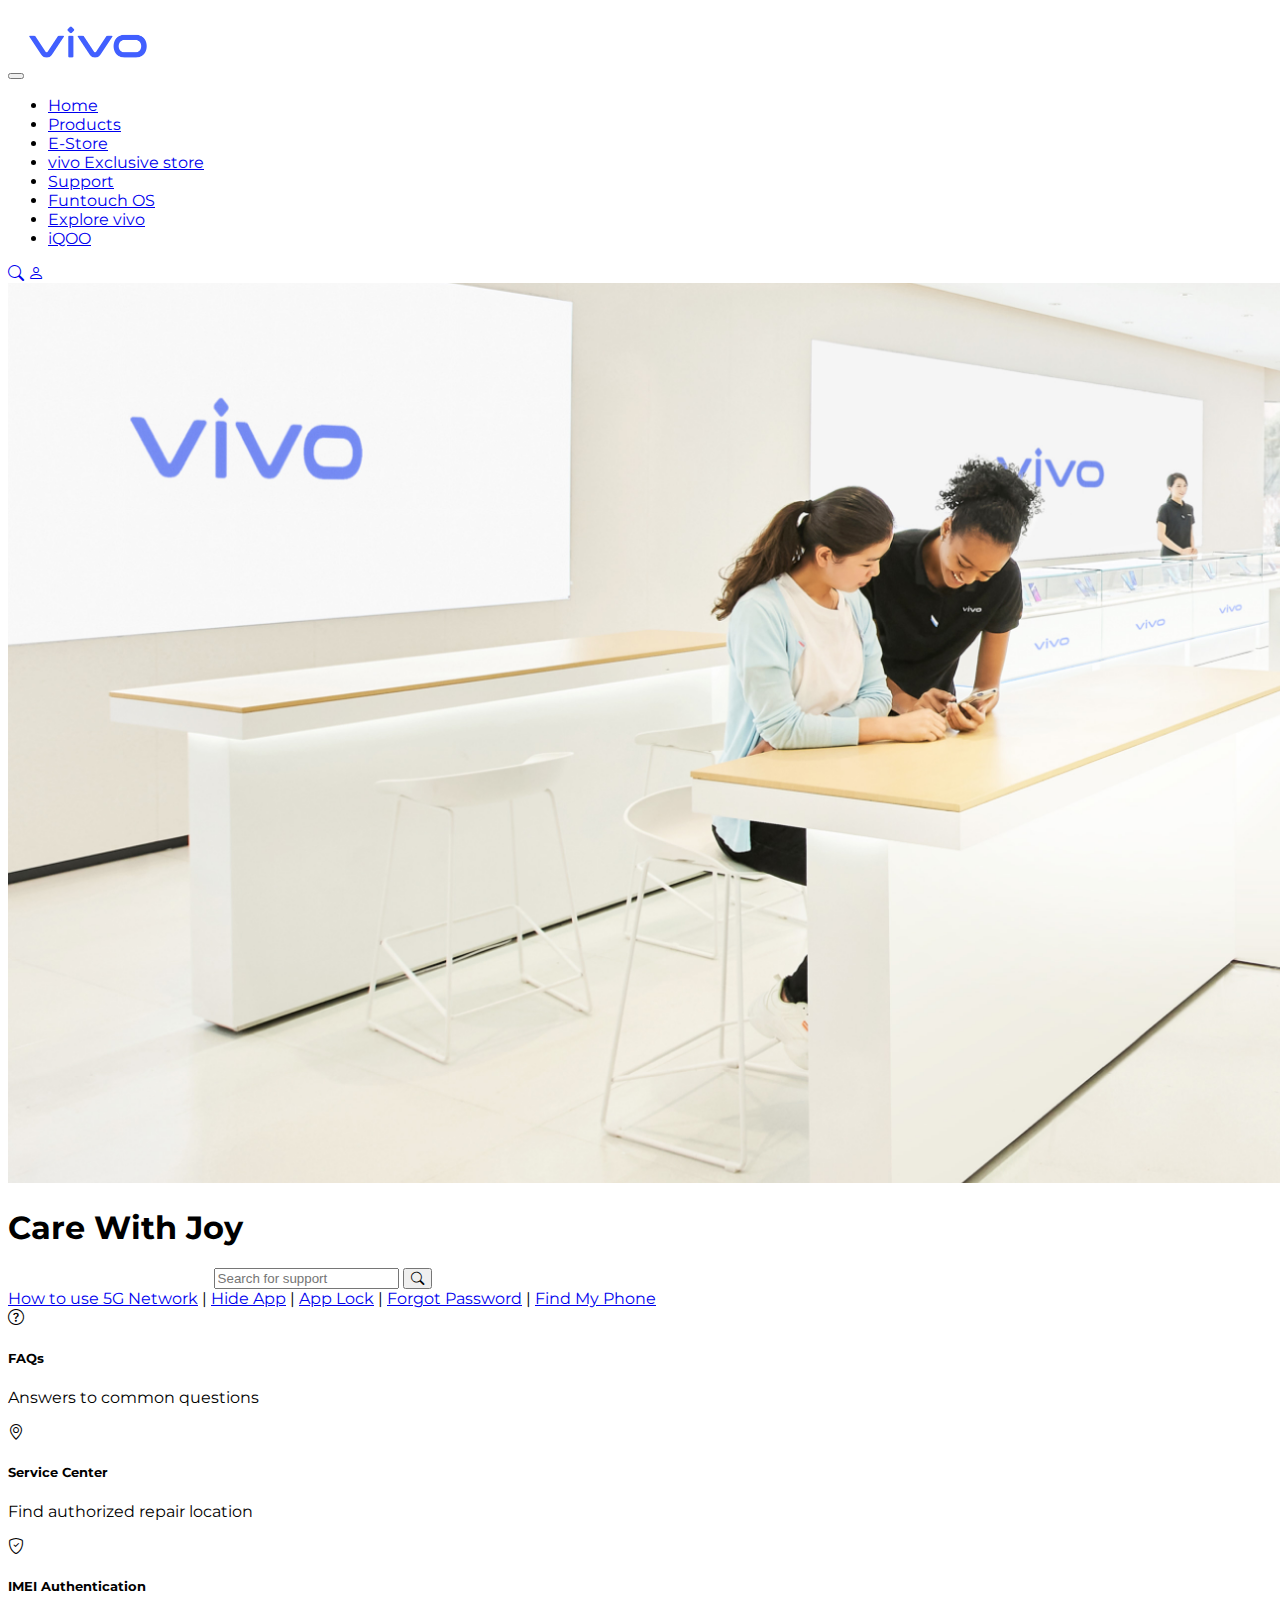
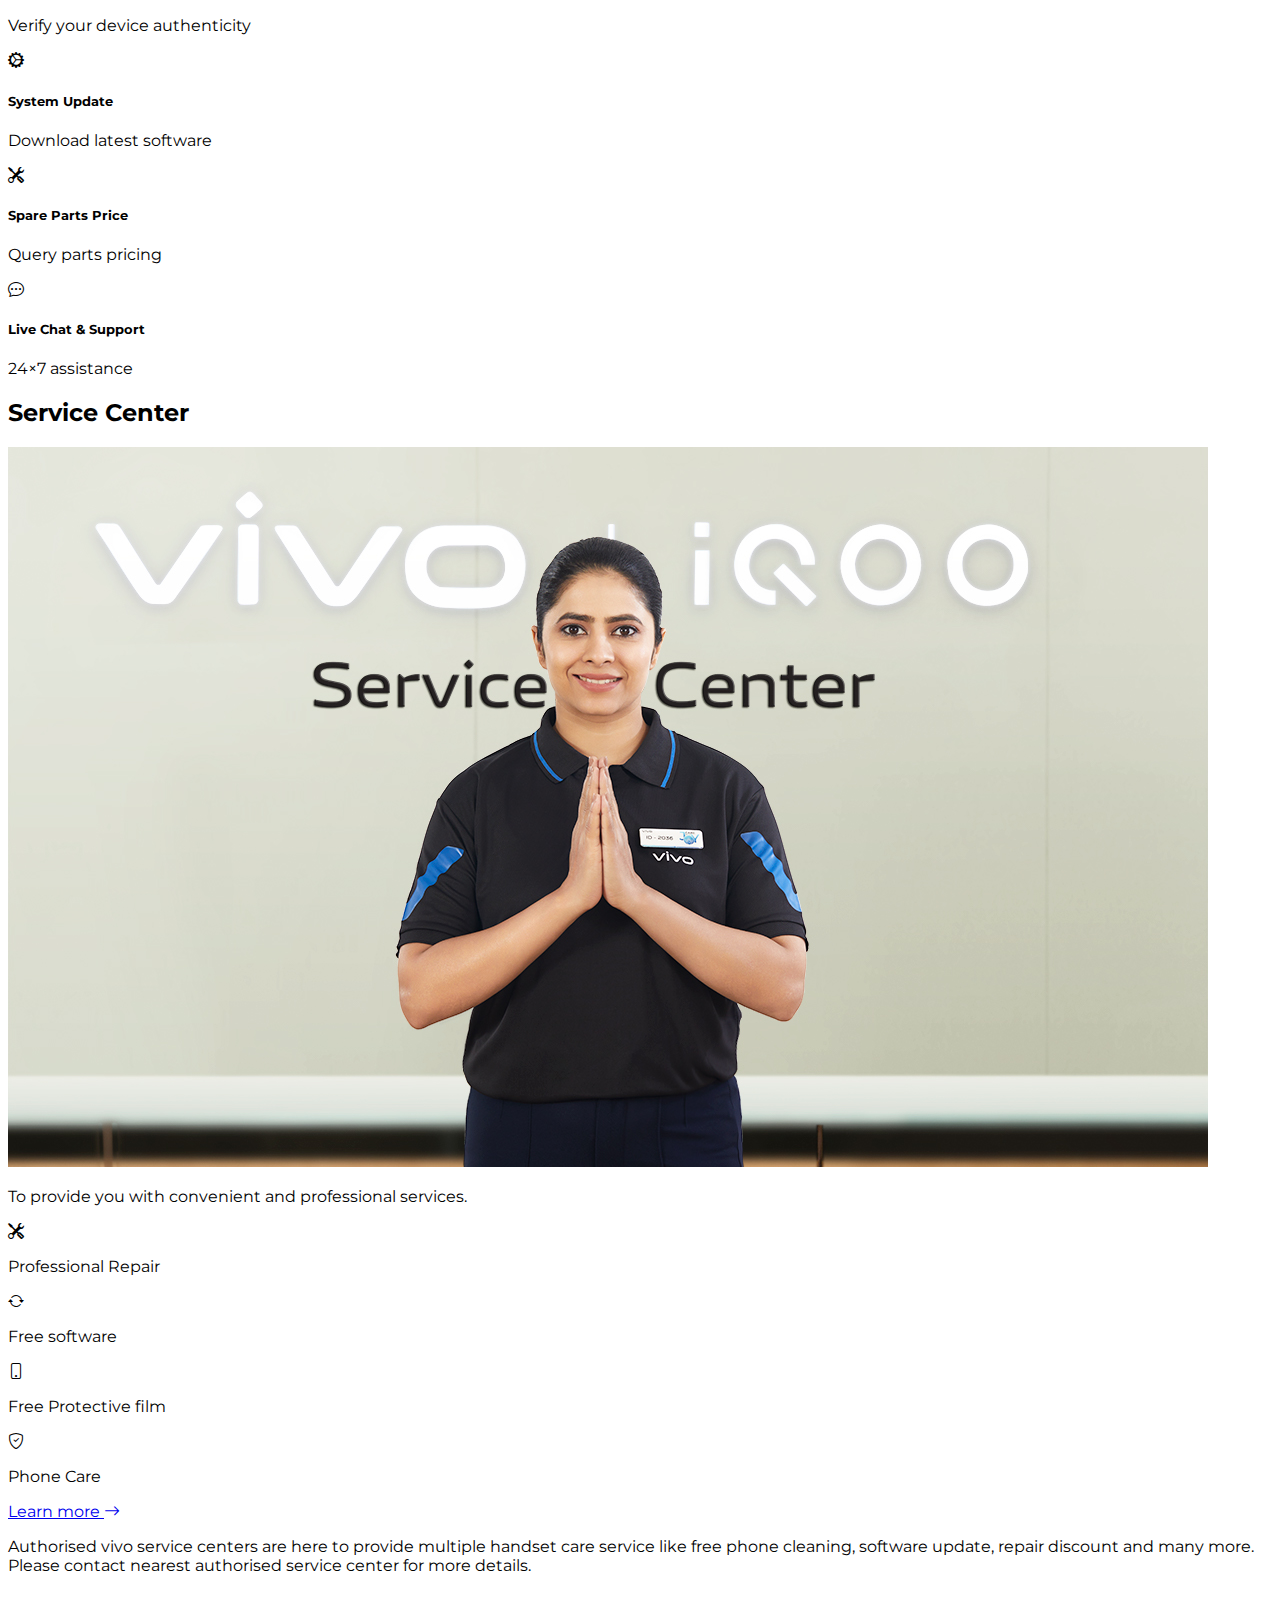
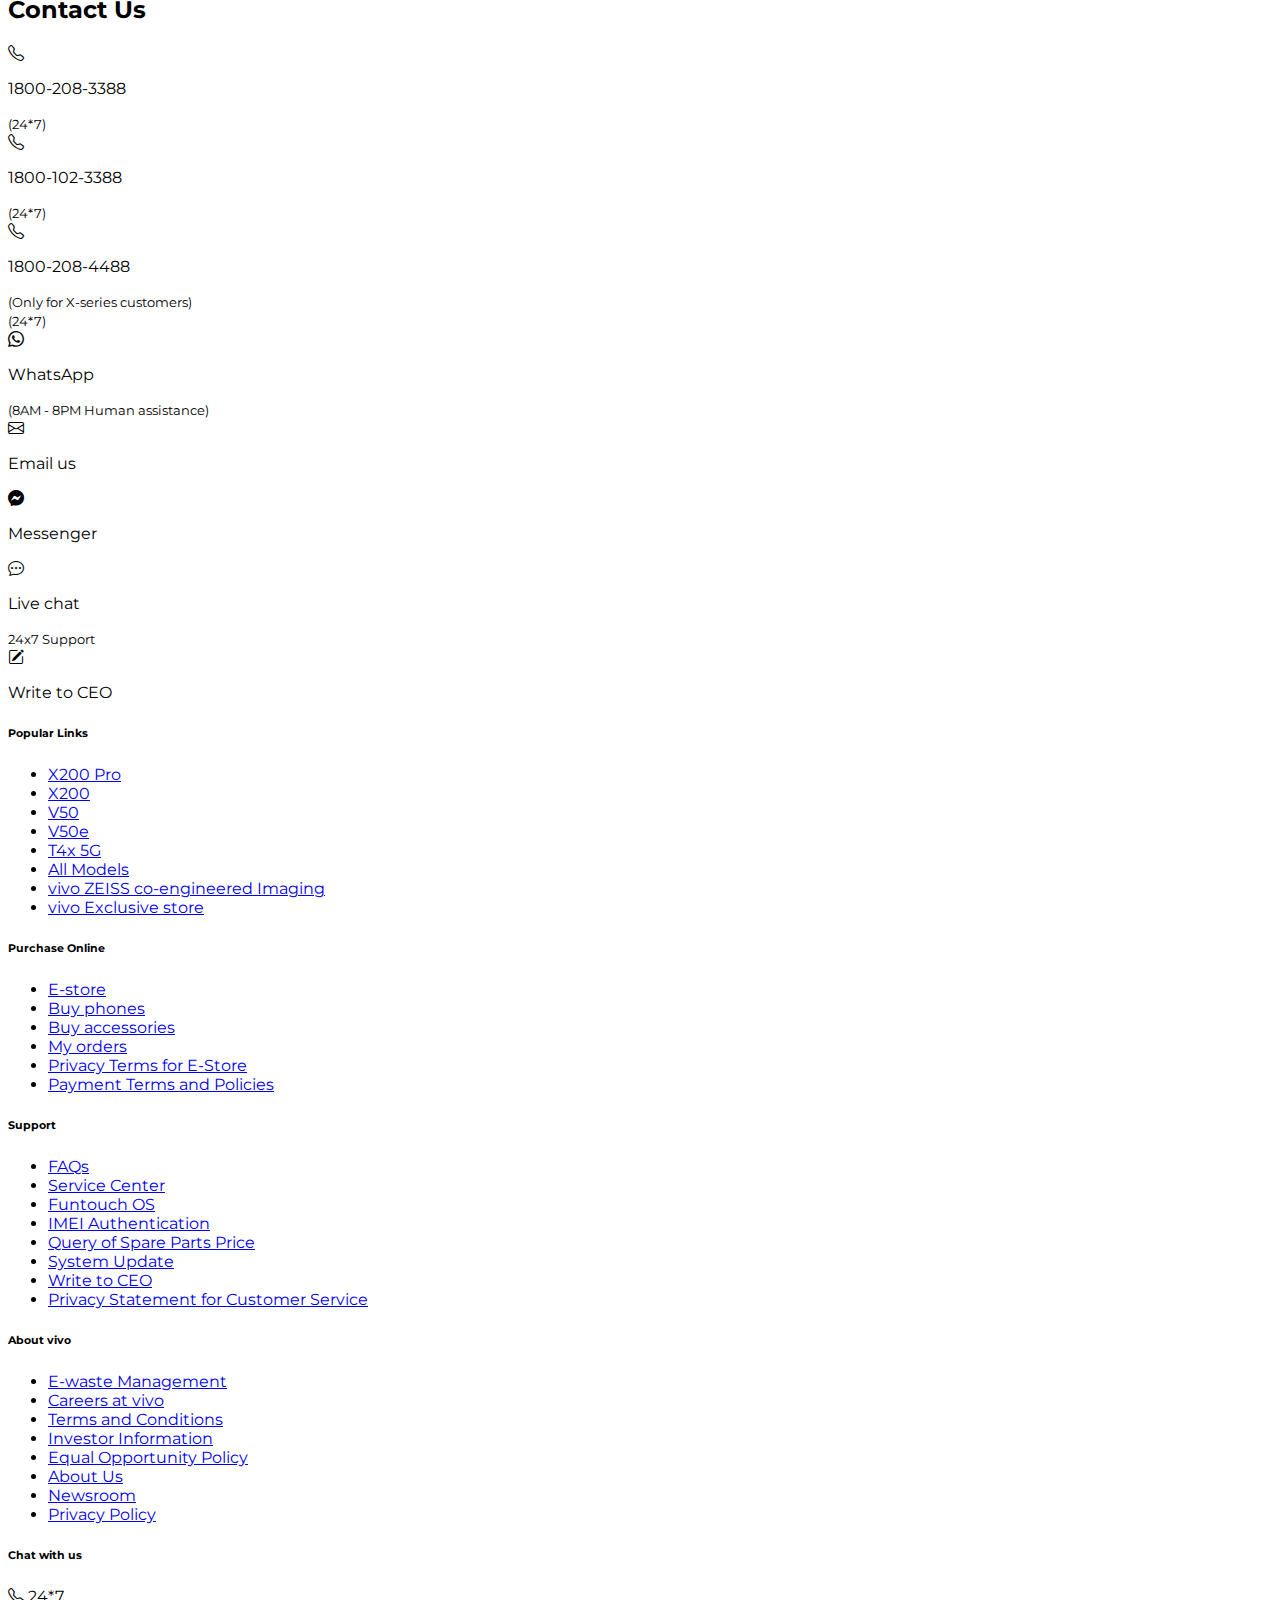
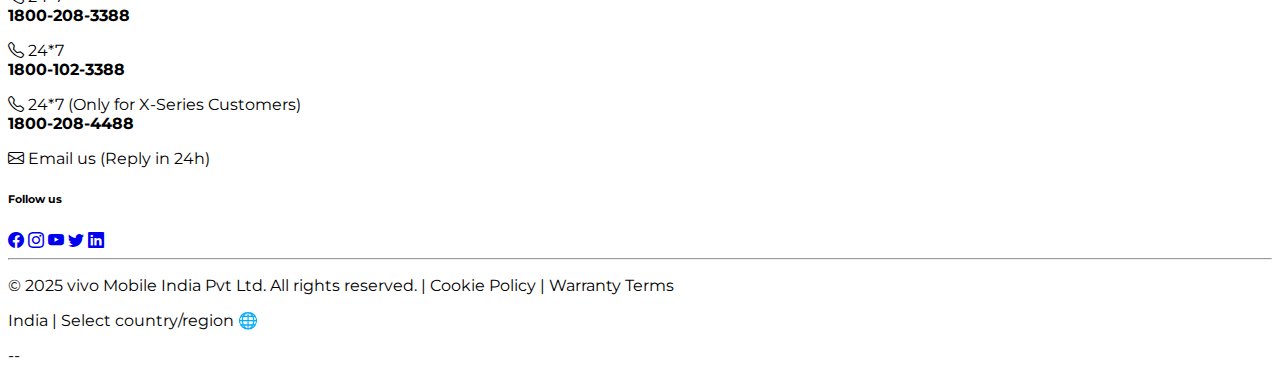
<file: support.html>
<!DOCTYPE html>
<html lang="en">
  <head>
    <meta charset="utf-8" />
    <meta name="viewport" content="width=device-width, initial-scale=1" />
    <title>vivo</title>
    <link rel="stylesheet" href="style.css">
    <link rel="icon" href="images/vivo.ico" />

    <link
      href="https://cdn.jsdelivr.net/npm/bootstrap@5.3.8/dist/css/bootstrap.min.css"
      rel="stylesheet"
      integrity="sha384-sRIl4kxILFvY47J16cr9ZwB07vP4J8+LH7qKQnuqkuIAvNWLzeN8tE5YBujZqJLB"
      crossorigin="anonymous"
    />
    <link
      rel="stylesheet"
      href="https://cdn.jsdelivr.net/npm/bootstrap-icons/font/bootstrap-icons.css"
    />
    <link
      href="https://fonts.googleapis.com/css2?family=Montserrat:wght@500;600&display=swap"
      rel="stylesheet"
    />
  </head>
  <body>
    <section class="container-fluid" role="main">
        <section class="container">
        <nav class="navbar navbar-expand-lg bg-white fixed-top">
          <div class="container">
            <button
              class="navbar-toggler border-0"
              type="button"
              data-bs-toggle="collapse"
              data-bs-target="#navbarNav"
              aria-controls="navbarNav"
              aria-expanded="false"
              aria-label="Toggle navigation"
            >
              <span class="navbar-toggler-icon"></span>
            </button>

            <a class="navbar-brand fw-semibold fs-3 text-black" href="#">
              <img
                src="images/Vivo-Logo.png"
                class="logo text-black"
                alt="Vivo Logo"
              />
            </a>
            <div
              class="collapse navbar-collapse justify-content-center"
              id="navbarNav"
            >
              <ul class="navbar-nav gap-3">
                <li class="nav-item">
                  <a class="nav-link" href="index.html">Home</a>
                </li>
                <li class="nav-item">
                  <a class="nav-link" href="product.html">Products</a>
                </li>
                <li class="nav-item">
                  <a class="nav-link" href="E-Store.html">E-Store</a>
                </li>
                <li class="nav-item">
                  <a class="nav-link" href="#">vivo Exclusive store</a>
                </li>
                
                <li class="nav-item">
                  <a class="nav-link" href="support.html">Support</a>
                </li>
                <li class="nav-item">
                  <a class="nav-link" href="#">Funtouch OS</a>
                </li>
                <li class="nav-item">
                  <a class="nav-link" href="Explore.html">Explore vivo</a>
                </li>
                <li class="nav-item"><a class="nav-link" href="#">iQOO</a></li>
              </ul>
            </div>

            <div class="d-flex align-items-center gap-3">
              <a href="#" class="nav-link"><i class="bi bi-search fs-4"></i></a>
              <a href="#" class="nav-link"><i class="bi bi-person fs-4"></i></a>
            </div>
          </div>
        </nav>
      </section>
<section class="position-relative">
 
  <img src="images/support-img.jpg" alt="Vivo Support" class="img-fluid w-100" style="height:100vh; object-fit:cover;">

 
  <div class="position-absolute top-50 start-50 translate-middle text-center text-dark" style="width:80%;">
    <h1 class="fw-bold mb-4">Care With Joy</h1>

    
    <div class="input-group mb-3 shadow" style="max-width:600px; margin:auto;">
      <input type="text" class="form-control p-3 rounded-start-pill" placeholder="Search for support">
      <button class="btn btn-primary rounded-end-pill px-4">
        <i class="bi bi-search"></i>
      </button>
    </div>

   
    <div class="mt-3">
      <a href="#" class="mx-2 text-decoration-none text-dark">How to use 5G Network</a> |
      <a href="#" class="mx-2 text-decoration-none text-dark">Hide App</a> |
      <a href="#" class="mx-2 text-decoration-none text-dark">App Lock</a> |
      <a href="#" class="mx-2 text-decoration-none text-dark">Forgot Password</a> |
      <a href="#" class="mx-2 text-decoration-none text-dark">Find My Phone</a>
    </div>
  </div>
</section>



      <section class="container my-5">
  <div class="row mb-4">
   


  <div class="row g-4">
    <div class="col-md-4">
      <div class="card border-0 shadow-sm p-4 rounded-4 h-100 text-center">
        <i class="bi bi-question-circle fs-1 mb-3"></i>
        <h5>FAQs</h5>
        <p class="small">Answers to common questions</p>
      </div>
    </div>
    <div class="col-md-4">
      <div class="card border-0 shadow-sm p-4 rounded-4 h-100 text-center">
        <i class="bi bi-geo-alt fs-1 mb-3"></i>
        <h5>Service Center</h5>
        <p class="small">Find authorized repair location</p>
      </div>
    </div>
    <div class="col-md-4">
      <div class="card border-0 shadow-sm p-4 rounded-4 h-100 text-center">
        <i class="bi bi-shield-check fs-1 mb-3"></i>
        <h5>IMEI Authentication</h5>
        <p class="small">Verify your device authenticity</p>
      </div>
    </div>
    <div class="col-md-4">
      <div class="card border-0 shadow-sm p-4 rounded-4 h-100 text-center">
        <i class="bi bi-gear-wide-connected fs-1 mb-3"></i>
        <h5>System Update</h5>
        <p class="small">Download latest software</p>
      </div>
    </div>
    <div class="col-md-4">
      <div class="card border-0 shadow-sm p-4 rounded-4 h-100 text-center">
        <i class="bi bi-tools fs-1 mb-3"></i>
        <h5>Spare Parts Price</h5>
        <p class="small">Query parts pricing</p>
      </div>
    </div>
    <div class="col-md-4">
      <div class="card border-0 shadow-sm p-4 rounded-4 h-100 text-center">
        <i class="bi bi-chat-dots fs-1 mb-3"></i>
        <h5>Live Chat & Support</h5>
        <p class="small">24×7 assistance</p>
      </div>
    </div>
  </div>

  <section class="container my-5">
  <h2 class="text-center fw-bold mb-4">Service Center</h2>
  <div class="row align-items-center bg-white shadow-sm rounded-4 overflow-hidden">
    <div class="col-md-6 p-0">
      <img 
        src="images/e6268a86a6b698f6c11d02b65aff18b2.jpg" 
        alt="Vivo Service Center" 
        class="img-fluid w-100 h-100 object-fit-cover">
    </div>
    <div class="col-md-6 p-4 text-center d-flex flex-column justify-content-center">
      <p class="fs-5">To provide you with convenient and professional services.</p>
      <div class="d-flex justify-content-around flex-wrap my-3">
        <div>
          <i class="bi bi-tools fs-2"></i>
          <p class="mb-0">Professional Repair</p>
        </div>
        <div>
          <i class="bi bi-arrow-repeat fs-2"></i>
          <p class="mb-0">Free software</p>
        </div>
        <div>
          <i class="bi bi-phone fs-2"></i>
          <p class="mb-0">Free Protective film</p>
        </div>
        <div>
          <i class="bi bi-shield-check fs-2"></i>
          <p class="mb-0">Phone Care</p>
        </div>
      </div>
      <a href="#" class="btn btn-outline-dark rounded-pill px-4 mt-2">
        Learn more <i class="bi bi-arrow-right"></i>
      </a>
    </div>
  </div>
  <p class="text-center text-muted mt-3 small">
    Authorised vivo service centers are here to provide multiple handset care service 
    like free phone cleaning, software update, repair discount and many more. 
    Please contact nearest authorised service center for more details.
  </p>
</section>


  <section class="container my-5">

  <h2 class="text-center fw-bold mb-4">Contact Us</h2>

 
  <div class="row g-4 text-center bg-white shadow-sm rounded-4 p-5">

   
    <div class="col-6 col-md-3">
      <i class="bi bi-telephone fs-1"></i>
      <p class="fw-semibold mt-2 mb-0">1800-208-3388</p>
      <small class="text-muted">(24*7)</small>
    </div>

  
    <div class="col-6 col-md-3">
      <i class="bi bi-telephone fs-1"></i>
      <p class="fw-semibold mt-2 mb-0">1800-102-3388</p>
      <small class="text-muted">(24*7)</small>
    </div>

  
    <div class="col-6 col-md-3">
      <i class="bi bi-telephone fs-1"></i>
      <p class="fw-semibold mt-2 mb-0">1800-208-4488</p>
      <small class="text-muted">(Only for X-series customers)<br>(24*7)</small>
    </div>

   
    <div class="col-6 col-md-3">
      <i class="bi bi-whatsapp fs-1"></i>
      <p class="fw-semibold mt-2 mb-0">WhatsApp</p>
      <small class="text-muted">(8AM - 8PM Human assistance)</small>
    </div>

  
    <div class="col-6 col-md-3">
      <i class="bi bi-envelope fs-1"></i>
      <p class="fw-semibold mt-2">Email us</p>
    </div>

   
    <div class="col-6 col-md-3">
      <i class="bi bi-messenger fs-1"></i>
      <p class="fw-semibold mt-2">Messenger</p>
    </div>

   
    <div class="col-6 col-md-3">
      <i class="bi bi-chat-dots fs-1"></i>
      <p class="fw-semibold mt-2 mb-0">Live chat</p>
      <small class="text-muted">24x7 Support</small>
    </div>

   
    <div class="col-6 col-md-3">
      <i class="bi bi-pencil-square fs-1"></i>
      <p class="fw-semibold mt-2">Write to CEO</p>
    </div>

  </div>
</section>

</section>




      
<footer class="bg-dark text-light pt-5">
  <div class="container">
    <div class="row">
      <div class="col-md-2 col-6 mb-4">
        <h6 class="mb-3">Popular Links</h6>
        <ul class="list-unstyled">
          <li><a href="#" class="text-decoration-none text-light">X200 Pro</a></li>
          <li><a href="#" class="text-decoration-none text-light">X200</a></li>
          <li><a href="#" class="text-decoration-none text-light">V50</a></li>
          <li><a href="#" class="text-decoration-none text-light">V50e</a></li>
          <li><a href="#" class="text-decoration-none text-light">T4x 5G</a></li>
          <li><a href="#" class="text-decoration-none text-light">All Models</a></li>
          <li><a href="#" class="text-decoration-none text-light">vivo ZEISS co-engineered Imaging</a></li>
          <li><a href="#" class="text-decoration-none text-light">vivo Exclusive store</a></li>
        </ul>
      </div>
      <div class="col-md-2 col-6 mb-4">
        <h6 class="mb-3">Purchase Online</h6>
        <ul class="list-unstyled">
          <li><a href="#" class="text-decoration-none text-light">E-store</a></li>
          <li><a href="#" class="text-decoration-none text-light">Buy phones</a></li>
          <li><a href="#" class="text-decoration-none text-light">Buy accessories</a></li>
          <li><a href="#" class="text-decoration-none text-light">My orders</a></li>
          <li><a href="#" class="text-decoration-none text-light">Privacy Terms for E-Store</a></li>
          <li><a href="#" class="text-decoration-none text-light">Payment Terms and Policies</a></li>
        </ul>
      </div>
      <div class="col-md-2 col-6 mb-4">
        <h6 class="mb-3">Support</h6>
        <ul class="list-unstyled">
          <li><a href="#" class="text-decoration-none text-light">FAQs</a></li>
          <li><a href="#" class="text-decoration-none text-light">Service Center</a></li>
          <li><a href="#" class="text-decoration-none text-light">Funtouch OS</a></li>
          <li><a href="#" class="text-decoration-none text-light">IMEI Authentication</a></li>
          <li><a href="#" class="text-decoration-none text-light">Query of Spare Parts Price</a></li>
          <li><a href="#" class="text-decoration-none text-light">System Update</a></li>
          <li><a href="#" class="text-decoration-none text-light">Write to CEO</a></li>
          <li><a href="#" class="text-decoration-none text-light">Privacy Statement for Customer Service</a></li>
        </ul>
      </div>
      <div class="col-md-2 col-6 mb-4">
        <h6 class="mb-3">About vivo</h6>
        <ul class="list-unstyled">
          <li><a href="#" class="text-decoration-none text-light">E-waste Management</a></li>
          <li><a href="#" class="text-decoration-none text-light">Careers at vivo</a></li>
          <li><a href="#" class="text-decoration-none text-light">Terms and Conditions</a></li>
          <li><a href="#" class="text-decoration-none text-light">Investor Information</a></li>
          <li><a href="#" class="text-decoration-none text-light">Equal Opportunity Policy</a></li>
          <li><a href="#" class="text-decoration-none text-light">About Us</a></li>
          <li><a href="#" class="text-decoration-none text-light">Newsroom</a></li>
          <li><a href="#" class="text-decoration-none text-light">Privacy Policy</a></li>
        </ul>
      </div>
      <div class="col-md-4 col-12 mb-4">
        <h6 class="mb-3">Chat with us</h6>
        <p class="mb-1"><i class="bi bi-telephone"></i> 24*7 <br><strong>1800-208-3388</strong></p>
        <p class="mb-1"><i class="bi bi-telephone"></i> 24*7 <br><strong>1800-102-3388</strong></p>
        <p class="mb-1"><i class="bi bi-telephone"></i> 24*7 (Only for X-Series Customers) <br><strong>1800-208-4488</strong></p>
        <p class="mb-3"><i class="bi bi-envelope"></i> Email us (Reply in 24h)</p>
        <h6 class="mb-2">Follow us</h6>
        <div class="d-flex gap-3">
          <a href="#"><i class="bi bi-facebook text-light fs-5"></i></a>
          <a href="#"><i class="bi bi-instagram text-light fs-5"></i></a>
          <a href="#"><i class="bi bi-youtube text-light fs-5"></i></a>
          <a href="#"><i class="bi bi-twitter text-light fs-5"></i></a>
          <a href="#"><i class="bi bi-linkedin text-light fs-5"></i></a>
        </div>
      </div>
    </div>
    <hr class="border-secondary my-4">
    <div class="d-flex flex-column flex-md-row justify-content-between small text-center text-md-start">
      <p class="mb-2 mb-md-0">© 2025 vivo Mobile India Pvt Ltd. All rights reserved. | Cookie Policy | Warranty Terms</p>
      <p class="mb-0">India | Select country/region 🌐</p>
    </div>
  </div>
</footer>

      --
    </section>
  </body>
</html>
</file>
<file: style.css>
body {
  font-family: 'Montserrat', sans-serif;
}
.card{
  transition: transform 0.3s ease-in;
}

.card:hover {
  transform: scale(1.05); 
}
.logo {
  width: 120px;   
  height: auto;  
  
}
</file>
